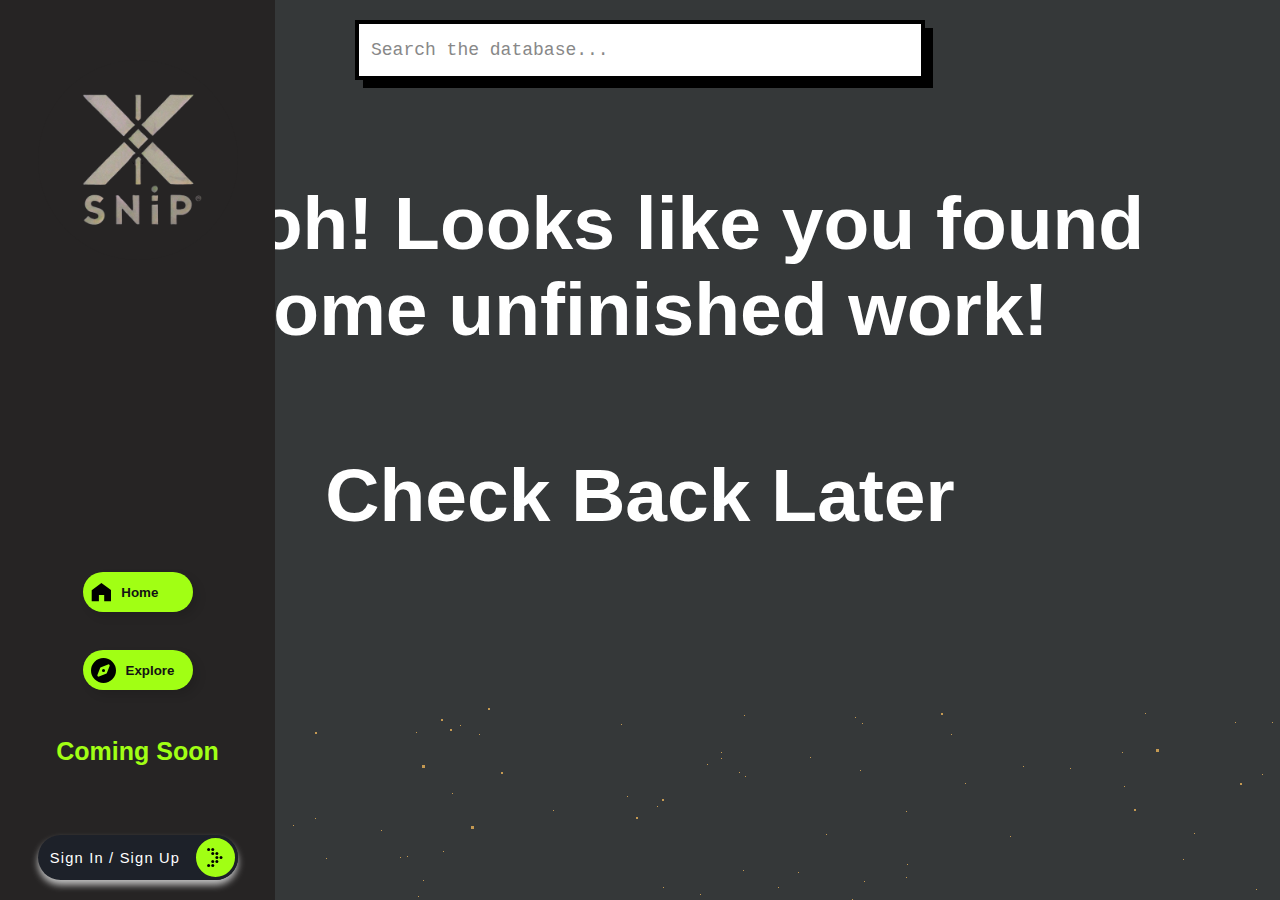
<file: src/html/explore.html>
<!DOCTYPE html>
    <html lang="en">
        <head>
            <meta charset="UTF-8">
            <meta name="viewport" content="width=device-width, initial-scale=1.0">
            <title> Explore </title>
            <link rel = "stylesheet" href = "../css/styles.css">
            <link rel="stylesheet" href="../css/explore.css">
        </head>
        <body>
            <nav class = "navbar">
                <img src="../images/logo.png" class = "logo"></img>
                <div class = "nav-no-hover">
                    <svg class = "svgIconHomeOG" viewBox = "0 0 104 100" xmlns = "http://www.w3.org/2000/svg"><path d="M100.5 40.75V96.5H66V68.5V65H62.5H43H39.5V68.5V96.5H3.5V40.75L52 4.375L100.5 40.75Z"> </path> </svg>
                    <svg class = "svgIconExploreOG" viewBox = "0 0 512 512" height = "1em" xmlns = "http://www.w3.org/2000/svg"><path d = "M256 512A256 256 0 1 0 256 0a256 256 0 1 0 0 512zm50.7-186.9L162.4 380.6c-19.4 7.5-38.5-11.6-31-31l55.5-144.3c3.3-8.5 9.9-15.1 18.4-18.4l144.3-55.5c19.4-7.5 38.5 11.6 31 31L325.1 306.7c-3.2 8.5-9.9 15.1-18.4 18.4zM288 256a32 32 0 1 0 -64 0 32 32 0 1 0 64 0z"></path></svg>
                    <svg class = "svgIconSignUpOG" width="16" height="19" viewBox="0 0 16 19" fill="nones" xmlns="http://www.w3.org/2000/svg" > <circle cx = "1.61321" cy = "1.61321" r = "1.5" fill = "black"></circle> <circle cx = "5.73583" cy = "1.61321" r = "1.5" fill = "black"></circle> <circle cx = "5.73583" cy = "5.5566" r = "1.5" fill = "black"></circle> <circle cx = "9.85851" cy = "5.5566" r = "1.5" fill = "black"></circle> <circle cx = "9.85851" cy = "9.5" r = "1.5" fill = "black"></circle> <circle cx = "13.9811" cy = "9.5" r = "1.5" fill = "black"></circle> <circle cx = "5.73583" cy = "13.4434" r = "1.5" fill = "black"></circle> <circle cx = "9.85851" cy = "13.4434" r = "1.5" fill = "black"></circle> <circle cx = "1.61321" cy = "17.3868" r = "1.5" fill = "black"></circle> <circle cx = "5.73583" cy = "17.3868" r = "1.5" fill = "black"></circle> </svg>
                </div>
                <div class = "nav-links">
                    <a href="index.html"> <button class = "button"> <svg class = "svgIconHome" viewBox = "0 0 104 100" height = "1em" xmlns = "http://www.w3.org/2000/svg"><path d="M100.5 40.75V96.5H66V68.5V65H62.5H43H39.5V68.5V96.5H3.5V40.75L52 4.375L100.5 40.75Z" stroke-width = "7"> </path> </svg> Home </button> </a>
                    <br>
                    <a href="explore.html"> <button class = "button"> <svg class = "svgIconExplore" viewBox = "0 0 512 512" height = "1em" xmlns = "http://www.w3.org/2000/svg"><path d = "M256 512A256 256 0 1 0 256 0a256 256 0 1 0 0 512zm50.7-186.9L162.4 380.6c-19.4 7.5-38.5-11.6-31-31l55.5-144.3c3.3-8.5 9.9-15.1 18.4-18.4l144.3-55.5c19.4-7.5 38.5 11.6 31 31L325.1 306.7c-3.2 8.5-9.9 15.1-18.4 18.4zM288 256a32 32 0 1 0 -64 0 32 32 0 1 0 64 0z"></path></svg> Explore </button> </a>
                    <br>
                    <br>
                    <div class="nav-list">
                        <li><a href = ""> Coming Soon </a></li>
                    </div>
                    <br><br><br>
                    <a href="#loginPopUp"><button class="Btn-Container"> <span class="text">Sign In / Sign Up</span> <span class="icon-Container"> <svg width="16" height="19" viewBox="0 0 16 19" fill="nones" xmlns="http://www.w3.org/2000/svg" > <circle cx = "1.61321" cy = "1.61321" r = "1.5" fill = "black"></circle> <circle cx = "5.73583" cy = "1.61321" r = "1.5" fill = "black"></circle> <circle cx = "5.73583" cy = "5.5566" r = "1.5" fill = "black"></circle> <circle cx = "9.85851" cy = "5.5566" r = "1.5" fill = "black"></circle> <circle cx = "9.85851" cy = "9.5" r = "1.5" fill = "black"></circle> <circle cx = "13.9811" cy = "9.5" r = "1.5" fill = "black"></circle> <circle cx = "5.73583" cy = "13.4434" r = "1.5" fill = "black"></circle> <circle cx = "9.85851" cy = "13.4434" r = "1.5" fill = "black"></circle> <circle cx = "1.61321" cy = "17.3868" r = "1.5" fill = "black"></circle> <circle cx = "5.73583" cy = "17.3868" r = "1.5" fill = "black"></circle> </svg> </span> </button> </a>
                </div>
            </nav>
            <div class="index-content"></div>
            <div class="bg-animation">
                <div id="stars"></div>
                <div id="stars2"></div>
                <div id="stars3"></div>
                <div id="stars4"></div>
            </div>
            <div class="input-container">
            <input
                class="input"
                name="text"
                type="text"
                placeholder="Search the database..."
            />
            </div>
            <p> Uh oh! Looks like you found some unfinished work! </p>
            <p> Check Back Later </p>
        </body>
    </html>
</file>
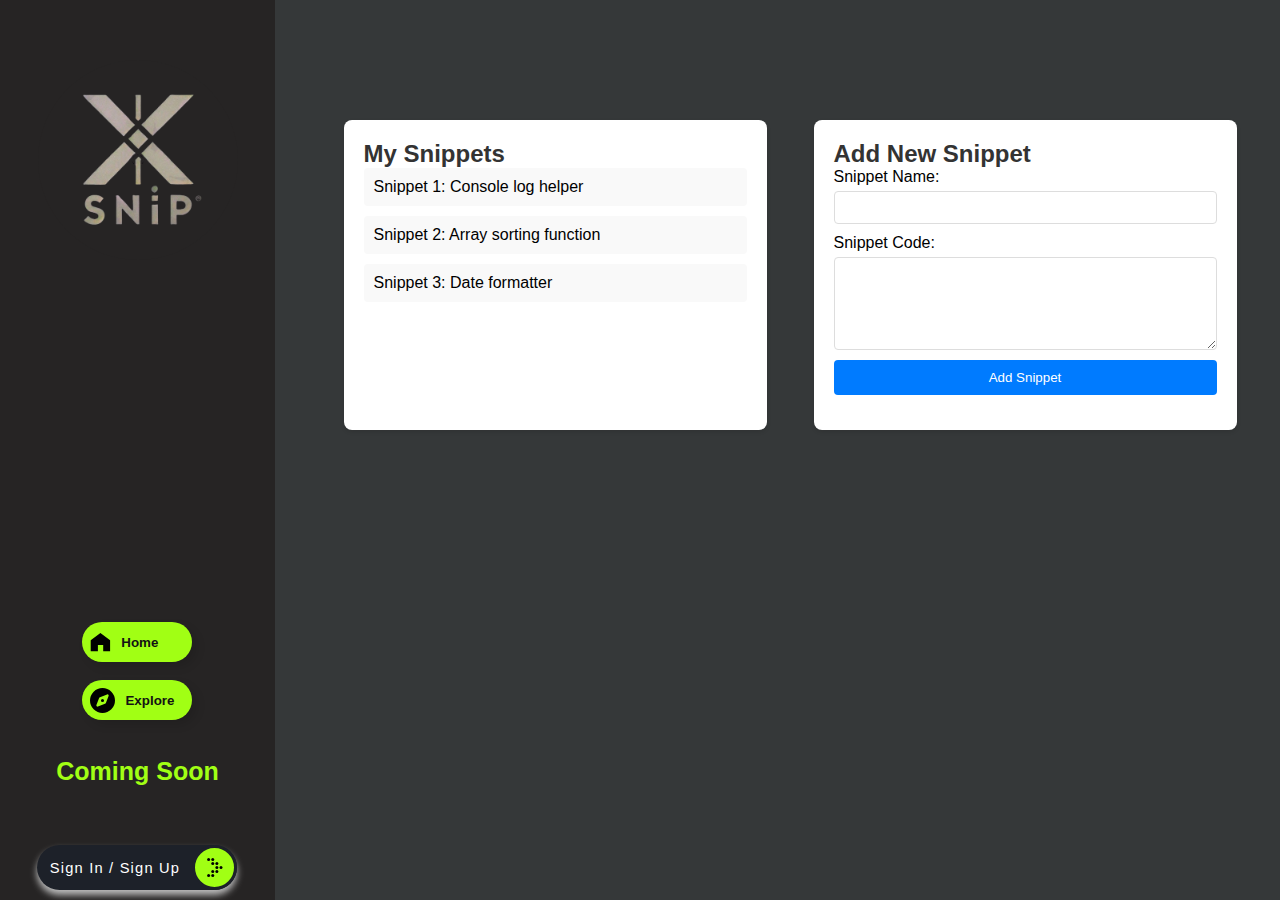
<file: src/html/my_snippets.html>
<!DOCTYPE html>
    <html lang="en">
        <head>
            <meta charset="UTF-8">
            <meta name="viewport" content="width=device-width, initial-scale=1.0">
            <title>SnipX - Code Snippet Manager</title>
            <link rel="stylesheet" href="../css/styles.css">
            <link rel="stylesheet" href="../css/snippet.css">
        </head>
        <body>
            <nav class = "navbar">
                <img src="../images/logo.png" class = "logo"></img>
                <div class = "nav-no-hover">
                    <svg class = "svgIconHomeOG" viewBox = "0 0 104 100" xmlns = "http://www.w3.org/2000/svg"><path d="M100.5 40.75V96.5H66V68.5V65H62.5H43H39.5V68.5V96.5H3.5V40.75L52 4.375L100.5 40.75Z"> </path> </svg>
                    <svg class = "svgIconExploreOG" viewBox = "0 0 512 512" height = "1em" xmlns = "http://www.w3.org/2000/svg"><path d = "M256 512A256 256 0 1 0 256 0a256 256 0 1 0 0 512zm50.7-186.9L162.4 380.6c-19.4 7.5-38.5-11.6-31-31l55.5-144.3c3.3-8.5 9.9-15.1 18.4-18.4l144.3-55.5c19.4-7.5 38.5 11.6 31 31L325.1 306.7c-3.2 8.5-9.9 15.1-18.4 18.4zM288 256a32 32 0 1 0 -64 0 32 32 0 1 0 64 0z"></path></svg>
                    <svg class = "svgIconSignUpOG" width="16" height="19" viewBox="0 0 16 19" fill="nones" xmlns="http://www.w3.org/2000/svg" > <circle cx = "1.61321" cy = "1.61321" r = "1.5" fill = "black"></circle> <circle cx = "5.73583" cy = "1.61321" r = "1.5" fill = "black"></circle> <circle cx = "5.73583" cy = "5.5566" r = "1.5" fill = "black"></circle> <circle cx = "9.85851" cy = "5.5566" r = "1.5" fill = "black"></circle> <circle cx = "9.85851" cy = "9.5" r = "1.5" fill = "black"></circle> <circle cx = "13.9811" cy = "9.5" r = "1.5" fill = "black"></circle> <circle cx = "5.73583" cy = "13.4434" r = "1.5" fill = "black"></circle> <circle cx = "9.85851" cy = "13.4434" r = "1.5" fill = "black"></circle> <circle cx = "1.61321" cy = "17.3868" r = "1.5" fill = "black"></circle> <circle cx = "5.73583" cy = "17.3868" r = "1.5" fill = "black"></circle> </svg>
                </div>
                <div class = "nav-links">
                    <button class = "button"> <svg class = "svgIconHome" viewBox = "0 0 104 100" height = "1em" xmlns = "http://www.w3.org/2000/svg"><path d="M100.5 40.75V96.5H66V68.5V65H62.5H43H39.5V68.5V96.5H3.5V40.75L52 4.375L100.5 40.75Z" stroke-width = "7"> </path> </svg> Home </button>
                    <br>
                    <button class = "button"> <svg class = "svgIconExplore" viewBox = "0 0 512 512" height = "1em" xmlns = "http://www.w3.org/2000/svg"><path d = "M256 512A256 256 0 1 0 256 0a256 256 0 1 0 0 512zm50.7-186.9L162.4 380.6c-19.4 7.5-38.5-11.6-31-31l55.5-144.3c3.3-8.5 9.9-15.1 18.4-18.4l144.3-55.5c19.4-7.5 38.5 11.6 31 31L325.1 306.7c-3.2 8.5-9.9 15.1-18.4 18.4zM288 256a32 32 0 1 0 -64 0 32 32 0 1 0 64 0z"></path></svg> Explore </button>
                    <br>
                    <br>
                    <div class="nav-list">
                        <li><a href = "#"> Coming Soon </a></li>
                    </div>
                    <br><br><br>
                    <button class="Btn-Container"> <span class="text">Sign In / Sign Up</span> <span class="icon-Container"> <svg width="16" height="19" viewBox="0 0 16 19" fill="nones" xmlns="http://www.w3.org/2000/svg" > <circle cx = "1.61321" cy = "1.61321" r = "1.5" fill = "black"></circle> <circle cx = "5.73583" cy = "1.61321" r = "1.5" fill = "black"></circle> <circle cx = "5.73583" cy = "5.5566" r = "1.5" fill = "black"></circle> <circle cx = "9.85851" cy = "5.5566" r = "1.5" fill = "black"></circle> <circle cx = "9.85851" cy = "9.5" r = "1.5" fill = "black"></circle> <circle cx = "13.9811" cy = "9.5" r = "1.5" fill = "black"></circle> <circle cx = "5.73583" cy = "13.4434" r = "1.5" fill = "black"></circle> <circle cx = "9.85851" cy = "13.4434" r = "1.5" fill = "black"></circle> <circle cx = "1.61321" cy = "17.3868" r = "1.5" fill = "black"></circle> <circle cx = "5.73583" cy = "17.3868" r = "1.5" fill = "black"></circle> </svg> </span> </button>
                </div>
            </nav>
            <div class="container">
            <div class="column">
                <h2>My Snippets</h2>
                <ul>
                    <li>Snippet 1: Console log helper</li>
                    <li>Snippet 2: Array sorting function</li>
                    <li>Snippet 3: Date formatter</li>
                </ul>
            </div>
            <div class="column">
                <h2>Add New Snippet</h2>
                <form>
                    <label for="snippet-name">Snippet Name:</label>
                    <input type="text" id="snippet-name" name="snippet-name" required>
                    
                    <label for="snippet-code">Snippet Code:</label>
                    <textarea id="snippet-code" name="snippet-code" rows="5" required></textarea>
                    
                    <button type="submit">Add Snippet</button>
                </form>
            </div>
            </div>
            <script src="../js/scripts.js"></script>
            <script src="../js/snippet.js"></script>
        </body>
    </html>
</file>
<file: src/css/styles.css>
*{
	margin: 0;
	padding: 0;
	box-sizing: border-box;
}

html, body {
    overflow-y: auto;
	overflow-x: hidden;
    height: 100%;
    font-family: Arial, sans-serif;
	background: #353839;
}

::selection{
	background: #6D5D6E;
}

.navbar {
	background-color: #262424;
	color: #a1ff14;
	padding: 10px;
	display: flex;
	flex-direction: column;
	justify-content: space-between;
	width: 100px;
	height: 100vh;
	transition: width 1s ease;
	overflow: hidden;
	position: fixed;
}

.navbar:hover{
	width: 275px;
}

.nav-no-hover{
	display: flex;
	flex-direction: column;
	margin-bottom: 200px;
	gap: 40px;
}

.navbar:hover .logo {
    width: 200px;
    height: 200px;
    margin: 50px auto;
    cursor: pointer;
	border-radius: 50%;
	background: #262424;
	position: relative;
	z-index: 1000;
}

.navbar .nav-links {
    list-style: none;
    display: none;
	margin: 0 auto;
}

.navbar .nav-links li {
    margin: 1px 15px 5px 15px;
}

.navbar .nav-links button {
    margin: 0 auto;
}

.navbar .nav-links a {
    color: #a1ff14;
    text-decoration: none;
	font-size: 25px;
}

.navbar .nav-links a{
	padding: 10px;
}

.nav-list{
	text-align: center;
}

.navbar:hover .nav-no-hover{
	display: none;
}

.navbar:hover .nav-links{
	display: flex;
	flex-direction: column;
}

a{
	font-weight: bold;
}

.navbar .nav-links #login{
	border: 1px solid #a1ff14;
	border-radius: 20px;
}

.navbar .nav-links a:hover{
	color: #c0ff14;
}

.button {
	width: 110px;
	height: 40px;
	display: flex;
	align-items: center;
	justify-content: flex-start;
	gap: 10px;
	background-color: #a1ff14;
	border-radius: 30px;
	color: rgb(19, 19, 19);
	font-weight: 600;
	border: none;
	position: relative;
	cursor: pointer;
	transition-duration: .2s;
	box-shadow: 5px 5px 10px rgba(0, 0, 0, 0.116);
	padding-left: 8px;
	transition-duration: .5s;
}

.svgIconHome {
	height: 20px;
	transition-duration: 1.5s;
	background-color: #a1ff14;
}

.svgIconExplore {
	height: 25px;
	transition-duration: 1.5s;
	background-color: #a1ff14;
}

.svgIconHomeOG {
	width: 50px;
	height: 50px;
	background-color: #a1ff14;
	border-radius: 45%;
	margin: 10px auto;
	padding: 10px;
}

.svgIconExploreOG {
	width: 50px;
	height: 50px;
	background-color: #a1ff14;
	border-radius: 45%;
	margin: 10px auto;
	padding: 10px;
}

.svgIconSignUpOG {
	width: 50px;
	height: 50px;
	background-color: #a1ff14;
	border-radius: 45%;
	margin: 10px auto;
	padding: 10px;
}

.bell path {
	fill: rgb(19, 19, 19);
}

.button:hover {
	background-color: #c0ff14;
	transition-duration: .5s;
}

.button:active {
	transform: scale(0.97);
	transition-duration: .2s;
}

.button:hover .svgIconExplore {
	transform: rotate(250deg);
	transition-duration: 1.5s;
}

.button:hover .svgIconHome {
	transform: scale(1.2);
	transition-duration: 1.5s;
	visibility: visible;
}

.Btn-Container {
	display: flex;
	width: 200px;
	height: fit-content;
	background-color: #1d2129;
	border-radius: 40px;
	box-shadow: 0px 5px 7px #bebebe;
	justify-content: space-between;
	align-items: center;
	border: none;
	cursor: pointer;
}

.icon-Container {
	width: 45px;
	height: 45px;
	background-color: #a1ff14;
	display: flex;
	align-items: center;
	justify-content: center;
	border-radius: 50%;
	border: 3px solid #1d2129;
}

.text {
	width: calc(190px - 35px);
	height: 100%;
	display: flex;
	align-items: center;
	justify-content: center;
	color: white;
	font-size: 1.1em;
	letter-spacing: 1.2px;
}

.icon-Container svg {
	transition-duration: 1.5s;
}

.Btn-Container:hover .icon-Container svg {
	transition-duration: 1.5s;
	animation: arrow 1s linear infinite;
}

@keyframes arrow {
	0% {
	  opacity: 0;
	  margin-left: 0px;
	}
	100% {
	  opacity: 1;
	  margin-left: 10px;
	}
}
  
.index-para{
	text-align: left;
	color: #d3c8c2;
	font-weight: 800;
	font-size: 50px;
	margin: 20px 120px 0 120px;
	position: fixed;
	z-index: 300;
	top: 1%;
}
.index-para1{
	text-align: left;
	color: #d3c8c2;
	font-weight: 800;
	font-size: 50px;
	margin: 20px 120px 0 120px;
	position: fixed;
	z-index: 300;
	top: 20%;
}
.cssbuttons-io-button {
	background: #262424;
	color: white;
	font-family: inherit;
	padding-left: 1.2em;
	font-size: 17px;
	font-weight: 500;
	border-radius: 0.9em;
	border: none;
	display: flex;
	align-items: center;
	box-shadow: inset 0 0 1.6em -0.6em #a1ff14;
	overflow: hidden;
	position: relative;
	height: 2.8em;
	top: 20px;
	left: 500px;
	padding-right: 3.3em;
	cursor: pointer;
  }
  
  .cssbuttons-io-button .css-icon {
	background: white;
	position: absolute;
	display: flex;
	align-items: center;
	justify-content: center;
	height: 2.2em;
	width: 2.2em;
	border-radius: 0.7em;
	box-shadow: 0.1em 0.1em 0.6em 0.2em #a1ff14;
	right: 0.3em;
	transition: all 0.3s;
  }
  
  .cssbuttons-io-button:hover .css-icon {
	width: calc(100% - 0.6em);
  }
  
  .cssbuttons-io-button .css-icon svg {
	width: 1.1em;
	transition: transform 0.3s;
	color: black;
  }
  
  .cssbuttons-io-button:hover .css-icon svg {
	transform: translateX(0.1em);
  }
  
  .cssbuttons-io-button:active .css-icon {
	transform: scale(0.95);
  }
  .horizontal-rule{
	height: 10px;
	background: #d3c8c2;
  }
  .navbar:hover + .index-content{
	margin-left: 200px;
	transition: 1s ease;
  }
  .background-iframe {
    position: fixed;
    top: 0;
    left: 0;
    width: 100%;
    height: 100%;
    z-index: -1;
    overflow: hidden;
}
.index-content{ 
	background: transparent; 
}
.index-para{
	font-family: 'Neue Montreal';
	font-size: 4vw;
	font-weight:500;
	color: wheat;
}
.index-para1{
	font-family: 'Neue Montreal';
	font-size: 50px;
	font-weight: 300;
	color: wheat;
}
#preloader{
	background: #000 url(images/loading-azurlane.gif) no-repeat;
	height: 100vh;
	width: 100%;
	position: fixed;
	z-index: 100;
}
</file>
<file: src/css/explore.css>
@keyframes typing {
    from {
      width: 0;
    }
    to {
      width: 100%;
    }
  }
  
  @keyframes blink {
    50% {
      border-color: transparent;
    }
  }
  
  .input:valid {
    animation: typing 2s steps(30, end);
  }
  .input-container {
    position: relative;
    width: 100%;
    max-width: 570px;
    margin: 20px auto;
  }
  
  .input {
    width: 100%;
    height: 60px;
    padding: 12px;
    font-size: 18px;
    font-family: "Courier New", monospace;
    color: #000;
    background-color: #fff;
    border: 4px solid #000;
    border-radius: 0;
    outline: none;
    transition: all 0.3s ease;
    box-shadow: 8px 8px 0 #000;
  }
  
  .input::placeholder {
    color: #888;
  }
  
  .input:hover {
    transform: translate(-4px, -4px);
    box-shadow: 12px 12px 0 #000;
  }
  
  .input:focus {
    background-color: #010101;
    color: #fff;
    border-color: #d6d9dd;
  }
  
  .input:focus::placeholder {
    color: #fff;
  }
  
  @keyframes shake {
    0% {
      transform: translateX(0);
    }
    25% {
      transform: translateX(-5px) rotate(-5deg);
    }
    50% {
      transform: translateX(5px) rotate(5deg);
    }
    75% {
      transform: translateX(-5px) rotate(-5deg);
    }
    100% {
      transform: translateX(0);
    }
  }
  
  .input:focus {
    animation: shake 0.5s ease-in-out;
  }
  
  @keyframes glitch {
    0% {
      transform: none;
      opacity: 1;
    }
    7% {
      transform: skew(-0.5deg, -0.9deg);
      opacity: 0.75;
    }
    10% {
      transform: none;
      opacity: 1;
    }
    27% {
      transform: none;
      opacity: 1;
    }
    30% {
      transform: skew(0.8deg, -0.1deg);
      opacity: 0.75;
    }
    35% {
      transform: none;
      opacity: 1;
    }
    52% {
      transform: none;
      opacity: 1;
    }
    55% {
      transform: skew(-1deg, 0.2deg);
      opacity: 0.75;
    }
    50% {
      transform: none;
      opacity: 1;
    }
    72% {
      transform: none;
      opacity: 1;
    }
    75% {
      transform: skew(0.4deg, 1deg);
      opacity: 0.75;
    }
    80% {
      transform: none;
      opacity: 1;
    }
    100% {
      transform: none;
      opacity: 1;
    }
  }
  
  .input:not(:placeholder-shown) {
    animation: glitch 1s linear infinite;
  }
  
  .input-container::after {
    position: absolute;
    right: 10px;
    top: 50%;
    transform: translateY(-50%);
    color: #000;
    animation: blink 0.7s step-end infinite;
  }
  
  @keyframes blink {
    50% {
      opacity: 0;
    }
  }
  
  .input:focus + .input-container::after {
    color: #fff;
  }
  
  .input:not(:placeholder-shown) {
    font-weight: bold;
    letter-spacing: 1px;
    text-shadow: 0px 0px 0 #000;
  }
  
  p{
    text-align: center;
    color: white;
    font-weight: 800;
    font-size: 75px;
    margin: 100px;
  }

.bg-animation {
    position: fixed;
    z-index: 1;
    width: 100%;
    height: 100%;
    margin: 700px 0 0 275px;
}

#stars {
    width: 1px;
    height: 1px;
    background: transparent;
    box-shadow: 117px 1613px #c49952, 1488px 635px #c49952, 944px 914px #c49952, 647px 277px #c49952, 1792px 1205px #c49952, 656px 1517px #c49952, 820px 1839px #c49952, 1153px 1400px #c49952, 870px 13px #c49952, 550px 702px #c49952, 1155px 1056px #c49952, 88px 1709px #c49952, 1450px 1090px #c49952, 1929px 457px #c49952, 1390px 905px #c49952, 1771px 269px #c49952, 1741px 669px #c49952, 432px 64px #c49952, 563px 996px #c49952, 1918px 1873px #c49952, 1845px 1211px #c49952, 231px 1503px #c49952, 37px 220px #c49952, 1970px 495px #c49952, 1812px 925px #c49952, 67px 1398px #c49952, 535px 279px #c49952, 1837px 829px #c49952, 1945px 685px #c49952, 1677px 1817px #c49952, 1317px 1415px #c49952, 1785px 905px #c49952, 1787px 1554px #c49952, 802px 1296px #c49952, 512px 1101px #c49952, 583px 1364px #c49952, 336px 558px #c49952, 979px 334px #c49952, 106px 792px #c49952, 204px 34px #c49952, 1845px 1763px #c49952, 445px 1599px #c49952, 386px 453px #c49952, 471px 952px #c49952, 1466px 1676px #c49952, 1885px 303px #c49952, 51px 1717px #c49952, 1211px 299px #c49952, 1546px 1887px #c49952, 1067px 33px #c49952, 1088px 1326px #c49952, 1938px 760px #c49952, 470px 648px #c49952, 1213px 269px #c49952, 1767px 78px #c49952, 977px 976px #c49952, 1926px 175px #c49952, 722px 1512px #c49952, 945px 227px #c49952, 1811px 99px #c49952, 1912px 1406px #c49952, 1602px 1243px #c49952, 610px 449px #c49952, 654px 1393px #c49952, 1930px 1193px #c49952, 258px 1184px #c49952, 89px 265px #c49952, 824px 1494px #c49952, 1506px 1435px #c49952, 1027px 753px #c49952, 1px 1197px #c49952, 530px 1161px #c49952, 864px 1555px #c49952, 1610px 1604px #c49952, 1035px 1114px #c49952, 1456px 133px #c49952, 1196px 1253px #c49952, 361px 1037px #c49952, 834px 351px #c49952, 436px 1676px #c49952, 1194px 1007px #c49952, 1141px 647px #c49952, 319px 454px #c49952, 937px 1769px #c49952, 1872px 1013px #c49952, 733px 643px #c49952, 1250px 511px #c49952, 189px 296px #c49952, 1639px 163px #c49952, 1584px 336px #c49952, 1912px 1343px #c49952, 1298px 1307px #c49952, 1750px 902px #c49952, 1129px 845px #c49952, 1899px 1470px #c49952, 1427px 232px #c49952, 1391px 838px #c49952, 1225px 1819px #c49952, 190px 1366px #c49952, 1865px 518px #c49952, 203px 1383px #c49952, 1455px 614px #c49952, 423px 354px #c49952, 1678px 1790px #c49952, 241px 608px #c49952, 1089px 730px #c49952, 1342px 38px #c49952, 1848px 249px #c49952, 1874px 1785px #c49952, 1040px 1837px #c49952, 751px 261px #c49952, 510px 1975px #c49952, 52px 795px #c49952, 1786px 1310px #c49952, 498px 712px #c49952, 190px 375px #c49952, 1341px 722px #c49952, 43px 1394px #c49952, 1821px 1687px #c49952, 106px 130px #c49952, 1717px 1978px #c49952, 168px 151px #c49952, 183px 740px #c49952, 945px 1381px #c49952, 669px 1170px #c49952, 1285px 1816px #c49952, 110px 1217px #c49952, 1623px 813px #c49952, 869px 647px #c49952, 867px 582px #c49952, 735px 1240px #c49952, 519px 1896px #c49952, 132px 156px #c49952, 1649px 193px #c49952, 241px 1109px #c49952, 643px 484px #c49952, 574px 1282px #c49952, 1952px 564px #c49952, 1978px 145px #c49952, 329px 903px #c49952, 1674px 617px #c49952, 1978px 558px #c49952, 1808px 1715px #c49952, 1526px 1238px #c49952, 475px 1330px #c49952, 810px 425px #c49952, 1709px 634px #c49952, 1658px 336px #c49952, 425px 194px #c49952, 352px 96px #c49952, 148px 180px #c49952, 1139px 1046px #c49952, 1809px 1233px #c49952, 1669px 171px #c49952, 263px 1394px #c49952, 534px 715px #c49952, 396px 1008px #c49952, 589px 1445px #c49952, 1190px 381px #c49952, 1709px 279px #c49952, 520px 891px #c49952, 1136px 1867px #c49952, 1280px 1233px #c49952, 836px 296px #c49952, 1348px 646px #c49952, 1539px 913px #c49952, 423px 781px #c49952, 1271px 1805px #c49952, 696px 564px #c49952, 1549px 804px #c49952, 303px 1555px #c49952, 1449px 1903px #c49952, 66px 687px #c49952, 1164px 856px #c49952, 1958px 1326px #c49952, 125px 157px #c49952, 508px 1669px #c49952, 465px 725px #c49952, 1925px 1440px #c49952, 405px 793px #c49952, 278px 110px #c49952, 1084px 1065px #c49952, 1077px 705px #c49952, 663px 1844px #c49952, 734px 263px #c49952, 870px 1761px #c49952, 103px 1169px #c49952, 1506px 1295px #c49952, 1883px 926px #c49952, 335px 1361px #c49952, 1126px 1284px #c49952, 257px 1165px #c49952, 837px 580px #c49952, 1211px 1362px #c49952, 1137px 1380px #c49952, 135px 632px #c49952, 1491px 1965px #c49952, 1098px 195px #c49952, 506px 417px #c49952, 693px 1243px #c49952, 622px 1862px #c49952, 1412px 1343px #c49952, 948px 1894px #c49952, 1315px 1363px #c49952, 754px 1098px #c49952, 1931px 930px #c49952, 1831px 342px #c49952, 1751px 1839px #c49952, 84px 775px #c49952, 1662px 1488px #c49952, 617px 1769px #c49952, 1869px 1292px #c49952, 963px 432px #c49952, 371px 1114px #c49952, 37px 642px #c49952, 21px 1184px #c49952, 602px 366px #c49952, 414px 524px #c49952, 282px 244px #c49952, 1689px 868px #c49952, 943px 681px #c49952, 898px 679px #c49952, 449px 1774px #c49952, 1678px 1313px #c49952, 475px 1811px #c49952, 1146px 1509px #c49952, 1151px 1863px #c49952, 1617px 846px #c49952, 82px 1077px #c49952, 324px 1317px #c49952, 1516px 885px #c49952, 1706px 1526px #c49952, 1925px 1180px #c49952, 553px 967px #c49952, 1072px 536px #c49952, 1715px 1816px #c49952, 185px 286px #c49952, 1362px 1600px #c49952, 628px 1938px #c49952, 1187px 412px #c49952, 569px 211px #c49952, 1959px 1356px #c49952, 1571px 105px #c49952, 319px 1111px #c49952, 36px 1364px #c49952, 502px 1788px #c49952, 1051px 1993px #c49952, 1617px 773px #c49952, 424px 1507px #c49952, 1623px 1955px #c49952, 307px 662px #c49952, 183px 1048px #c49952, 1919px 1453px #c49952, 1006px 1817px #c49952, 468px 673px #c49952, 1142px 1375px #c49952, 1228px 443px #c49952, 1734px 552px #c49952, 20px 1041px #c49952, 1783px 334px #c49952, 98px 1237px #c49952, 1356px 1940px #c49952, 853px 1779px #c49952, 1910px 560px #c49952, 1174px 1656px #c49952, 110px 1724px #c49952, 542px 1771px #c49952, 1758px 1931px #c49952, 1463px 1401px #c49952, 1155px 84px #c49952, 1504px 835px #c49952, 750px 322px #c49952, 407px 1900px #c49952, 1600px 1141px #c49952, 657px 886px #c49952, 526px 714px #c49952, 18px 836px #c49952, 1546px 1548px #c49952, 22px 469px #c49952, 594px 1466px #c49952, 1160px 1078px #c49952, 627px 1055px #c49952, 195px 699px #c49952, 1099px 684px #c49952, 530px 551px #c49952, 1160px 1325px #c49952, 894px 727px #c49952, 1157px 98px #c49952, 136px 1483px #c49952, 1875px 1975px #c49952, 1803px 566px #c49952, 318px 1073px #c49952, 1866px 1656px #c49952, 543px 414px #c49952, 719px 474px #c49952, 1115px 738px #c49952, 353px 875px #c49952, 184px 1938px #c49952, 1854px 1534px #c49952, 420px 1698px #c49952, 1480px 1550px #c49952, 522px 203px #c49952, 1897px 1904px #c49952, 975px 1708px #c49952, 1774px 602px #c49952, 1908px 274px #c49952, 61px 715px #c49952, 983px 1156px #c49952, 326px 1013px #c49952, 641px 290px #c49952, 1522px 120px #c49952, 405px 1637px #c49952, 1021px 1099px #c49952, 631px 1145px #c49952, 982px 1967px #c49952, 200px 651px #c49952, 795px 351px #c49952, 790px 1082px #c49952, 144px 1572px #c49952, 1542px 901px #c49952, 158px 1524px #c49952, 849px 1843px #c49952, 1807px 203px #c49952, 1747px 45px #c49952, 1603px 1738px #c49952, 617px 1966px #c49952, 342px 748px #c49952, 1779px 1173px #c49952, 1428px 152px #c49952, 589px 1998px #c49952, 1940px 1838px #c49952, 115px 272px #c49952, 1217px 1395px #c49952, 1402px 1491px #c49952, 1833px 1814px #c49952, 243px 966px #c49952, 319px 578px #c49952, 813px 364px #c49952, 669px 882px #c49952, 551px 134px #c49952, 1819px 920px #c49952, 740px 1826px #c49952, 1021px 952px #c49952, 1575px 453px #c49952, 324px 419px #c49952, 929px 417px #c49952, 885px 1112px #c49952, 503px 187px #c49952, 1908px 362px #c49952, 1063px 1601px #c49952, 169px 1792px #c49952, 789px 963px #c49952, 1697px 948px #c49952, 1761px 1810px #c49952, 1844px 1591px #c49952, 1709px 949px #c49952, 1402px 1396px #c49952, 1037px 225px #c49952, 1832px 518px #c49952, 1728px 1782px #c49952, 194px 1421px #c49952, 1395px 742px #c49952, 1478px 1325px #c49952, 40px 593px #c49952, 1732px 117px #c49952, 51px 158px #c49952, 1598px 1672px #c49952, 701px 849px #c49952, 1403px 1979px #c49952, 145px 1414px #c49952, 550px 906px #c49952, 1366px 460px #c49952, 142px 1379px #c49952, 34px 1864px #c49952, 1346px 308px #c49952, 293px 998px #c49952, 21px 1868px #c49952, 540px 1033px #c49952, 60px 746px #c49952, 1602px 1476px #c49952, 180px 804px #c49952, 345px 1982px #c49952, 1439px 640px #c49952, 939px 1834px #c49952, 20px 432px #c49952, 492px 1549px #c49952, 109px 1579px #c49952, 1796px 1403px #c49952, 1079px 519px #c49952, 1664px 389px #c49952, 1627px 1061px #c49952, 823px 419px #c49952, 1399px 1882px #c49952, 1906px 344px #c49952, 1189px 848px #c49952, 117px 882px #c49952, 1262px 33px #c49952, 1048px 434px #c49952, 1208px 1309px #c49952, 1616px 408px #c49952, 1833px 853px #c49952, 1433px 1656px #c49952, 811px 1861px #c49952, 439px 1672px #c49952, 1105px 248px #c49952, 328px 1652px #c49952, 13px 1658px #c49952, 685px 987px #c49952, 985px 403px #c49952, 1664px 1206px #c49952, 1993px 1925px #c49952, 440px 917px #c49952, 1835px 319px #c49952, 1404px 1907px #c49952, 624px 1443px #c49952, 843px 954px #c49952, 478px 1567px #c49952, 895px 1602px #c49952, 1231px 871px #c49952, 1267px 1646px #c49952, 475px 334px #c49952, 784px 796px #c49952, 1294px 199px #c49952, 109px 702px #c49952, 1978px 362px #c49952, 291px 940px #c49952, 971px 1343px #c49952, 74px 719px #c49952, 36px 715px #c49952, 1007px 1423px #c49952, 860px 314px #c49952, 631px 177px #c49952, 1900px 1590px #c49952, 1239px 1348px #c49952, 1346px 1270px #c49952, 1934px 1475px #c49952, 1553px 559px #c49952, 588px 1969px #c49952, 670px 1269px #c49952, 1484px 376px #c49952, 20px 1424px #c49952, 1396px 8px #c49952, 969px 244px #c49952, 1807px 538px #c49952, 1873px 891px #c49952, 636px 1142px #c49952, 1474px 1562px #c49952, 763px 350px #c49952, 663px 700px #c49952, 500px 1469px #c49952, 1302px 722px #c49952, 181px 291px #c49952, 266px 893px #c49952, 1403px 654px #c49952, 492px 460px #c49952, 1503px 1369px #c49952, 23px 1662px #c49952, 349px 333px #c49952, 1435px 1017px #c49952, 1441px 705px #c49952, 1708px 1446px #c49952, 1041px 911px #c49952, 1063px 780px #c49952, 1158px 1356px #c49952, 767px 1454px #c49952, 1912px 797px #c49952, 1731px 1759px #c49952, 1378px 1390px #c49952, 1815px 1364px #c49952, 960px 270px #c49952, 1343px 427px #c49952, 275px 203px #c49952, 1319px 1092px #c49952, 1455px 770px #c49952, 283px 1503px #c49952, 1505px 901px #c49952, 1738px 1561px #c49952, 1526px 1935px #c49952, 1757px 669px #c49952, 1640px 620px #c49952, 1750px 722px #c49952, 748px 66px #c49952, 1149px 540px #c49952, 159px 953px #c49952, 200px 1426px #c49952, 515px 1110px #c49952, 1552px 737px #c49952, 1094px 1459px #c49952, 778px 799px #c49952, 1031px 523px #c49952, 743px 1825px #c49952, 1100px 882px #c49952, 1088px 1836px #c49952, 255px 599px #c49952, 67px 1361px #c49952, 247px 1721px #c49952, 1722px 346px #c49952, 1822px 155px #c49952, 452px 1973px #c49952, 415px 1960px #c49952, 1109px 57px #c49952, 273px 1392px #c49952, 404px 1071px #c49952, 1212px 353px #c49952, 370px 460px #c49952, 795px 1523px #c49952, 1932px 340px #c49952, 51px 1473px #c49952, 1268px 364px #c49952, 1512px 1862px #c49952, 1678px 1801px #c49952, 1796px 579px #c49952, 254px 251px #c49952, 1466px 1717px #c49952, 893px 379px #c49952, 1153px 923px #c49952, 913px 1808px #c49952, 791px 789px #c49952, 417px 1924px #c49952, 1336px 1599px #c49952, 1695px 908px #c49952, 1120px 114px #c49952, 493px 1949px #c49952, 68px 1905px #c49952, 969px 481px #c49952, 1420px 1095px #c49952, 800px 1117px #c49952, 390px 234px #c49952, 356px 1644px #c49952, 1098px 1486px #c49952, 1360px 521px #c49952, 149px 1198px #c49952, 354px 747px #c49952, 1749px 487px #c49952, 470px 76px #c49952, 1672px 289px #c49952, 1731px 545px #c49952, 1547px 1590px #c49952, 498px 692px #c49952, 398px 1592px #c49952, 1846px 1237px #c49952, 1537px 1474px #c49952, 1726px 1374px #c49952, 1922px 858px #c49952, 376px 321px #c49952, 985px 227px #c49952, 234px 1421px #c49952, 760px 745px #c49952, 1990px 1132px #c49952, 1560px 1597px #c49952, 338px 1310px #c49952, 1924px 1664px #c49952, 547px 1747px #c49952, 1639px 1282px #c49952, 1202px 337px #c49952, 1985px 779px #c49952, 737px 456px #c49952, 89px 501px #c49952, 963px 792px #c49952, 655px 1447px #c49952, 1492px 1994px #c49952, 1171px 254px #c49952, 892px 827px #c49952, 1735px 442px #c49952, 1474px 1187px #c49952, 846px 1518px #c49952, 557px 1805px #c49952, 738px 945px #c49952, 795px 68px #c49952, 663px 1956px #c49952, 1607px 290px #c49952, 1524px 15px #c49952, 1097px 1911px #c49952, 157px 1939px #c49952, 935px 1065px #c49952, 1809px 1708px #c49952, 164px 1157px #c49952, 83px 855px #c49952, 625px 501px #c49952, 814px 398px #c49952, 552px 695px #c49952, 597px 1546px #c49952, 1237px 1417px #c49952, 628px 284px #c49952, 866px 767px #c49952, 1403px 1394px #c49952, 765px 1563px #c49952, 1648px 109px #c49952, 1205px 1659px #c49952, 921px 1313px #c49952, 1319px 243px #c49952, 18px 125px #c49952, 7px 777px #c49952, 181px 418px #c49952, 1062px 1892px #c49952, 382px 106px #c49952, 994px 751px #c49952, 964px 234px #c49952, 40px 118px #c49952, 278px 706px #c49952, 1540px 1978px #c49952, 425px 1661px #c49952, 1050px 321px #c49952, 735px 1729px #c49952, 1438px 260px #c49952, 1229px 1109px #c49952, 186px 1041px #c49952, 244px 1184px #c49952, 392px 1472px #c49952, 670px 1249px #c49952, 1260px 1443px #c49952, 1977px 1511px #c49952, 1240px 773px #c49952, 303px 513px #c49952, 63px 1530px #c49952, 610px 792px #c49952, 1987px 1647px #c49952, 676px 1597px #c49952, 1740px 1244px #c49952, 816px 1661px #c49952, 351px 802px #c49952, 252px 1082px #c49952, 31px 365px #c49952, 1453px 984px #c49952, 667px 1233px #c49952, 1247px 1800px #c49952, 839px 270px #c49952, 775px 913px #c49952, 1966px 1398px #c49952, 499px 813px #c49952, 922px 1982px #c49952, 1409px 1902px #c49952, 1499px 1766px #c49952, 721px 899px #c49952, 788px 807px #c49952, 989px 1355px #c49952, 1248px 1274px #c49952, 849px 1091px #c49952, 1799px 1036px #c49952, 1486px 700px #c49952, 170px 1989px #c49952, 1275px 799px #c49952, 772px 2000px #c49952, 1642px 362px #c49952, 216px 940px #c49952, 1893px 281px #c49952, 1944px 1298px #c49952, 1294px 400px #c49952, 1523px 441px #c49952, 1829px 340px #c49952, 468px 170px #c49952, 1099px 967px #c49952, 1331px 665px #c49952, 1174px 1553px #c49952, 1567px 325px #c49952, 1028px 1399px #c49952, 781px 1451px #c49952, 1912px 1954px #c49952, 874px 873px #c49952, 1298px 1722px #c49952, 1879px 706px #c49952, 57px 1221px #c49952, 1116px 1432px #c49952, 48px 811px #c49952, 101px 916px #c49952, 677px 304px #c49952, 1203px 639px #c49952, 1391px 199px #c49952, 1895px 1988px #c49952, 1462px 1023px #c49952, 1216px 1751px #c49952, 1261px 663px #c49952, 1290px 1119px #c49952, 137px 1793px #c49952, 1052px 1470px #c49952, 1561px 226px #c49952, 1156px 402px #c49952, 709px 693px #c49952, 1040px 1911px #c49952, 1624px 1115px #c49952, 551px 475px #c49952, 416px 1090px #c49952, 1183px 451px #c49952, 58px 765px #c49952, 743px 1016px #c49952, 198px 369px #c49952, 1645px 1503px #c49952, 997px 22px #c49952, 1447px 1323px #c49952, 379px 883px #c49952, 1171px 1195px #c49952, 919px 133px #c49952, 1400px 517px #c49952, 725px 804px #c49952, 1600px 699px #c49952, 357px 581px #c49952, 266px 1713px #c49952, 848px 1749px #c49952, 1963px 1045px #c49952, 119px 1136px #c49952;
    -webkit-animation: animStar 50s linear infinite;
    -moz-animation: animStar 50s linear infinite;
    -ms-animation: animStar 50s linear infinite;
    animation: animStar 50s linear infinite;
}

#stars:after {
    content: " ";
    position: absolute;
    top: 2000px;
    width: 1px;
    height: 1px;
    background: transparent;
    box-shadow: 117px 1613px #c49952, 1488px 635px #c49952, 944px 914px #c49952, 647px 277px #c49952, 1792px 1205px #c49952, 656px 1517px #c49952, 820px 1839px #c49952, 1153px 1400px #c49952, 870px 13px #c49952, 550px 702px #c49952, 1155px 1056px #c49952, 88px 1709px #c49952, 1450px 1090px #c49952, 1929px 457px #c49952, 1390px 905px #c49952, 1771px 269px #c49952, 1741px 669px #c49952, 432px 64px #c49952, 563px 996px #c49952, 1918px 1873px #c49952, 1845px 1211px #c49952, 231px 1503px #c49952, 37px 220px #c49952, 1970px 495px #c49952, 1812px 925px #c49952, 67px 1398px #c49952, 535px 279px #c49952, 1837px 829px #c49952, 1945px 685px #c49952, 1677px 1817px #c49952, 1317px 1415px #c49952, 1785px 905px #c49952, 1787px 1554px #c49952, 802px 1296px #c49952, 512px 1101px #c49952, 583px 1364px #c49952, 336px 558px #c49952, 979px 334px #c49952, 106px 792px #c49952, 204px 34px #c49952, 1845px 1763px #c49952, 445px 1599px #c49952, 386px 453px #c49952, 471px 952px #c49952, 1466px 1676px #c49952, 1885px 303px #c49952, 51px 1717px #c49952, 1211px 299px #c49952, 1546px 1887px #c49952, 1067px 33px #c49952, 1088px 1326px #c49952, 1938px 760px #c49952, 470px 648px #c49952, 1213px 269px #c49952, 1767px 78px #c49952, 977px 976px #c49952, 1926px 175px #c49952, 722px 1512px #c49952, 945px 227px #c49952, 1811px 99px #c49952, 1912px 1406px #c49952, 1602px 1243px #c49952, 610px 449px #c49952, 654px 1393px #c49952, 1930px 1193px #c49952, 258px 1184px #c49952, 89px 265px #c49952, 824px 1494px #c49952, 1506px 1435px #c49952, 1027px 753px #c49952, 1px 1197px #c49952, 530px 1161px #c49952, 864px 1555px #c49952, 1610px 1604px #c49952, 1035px 1114px #c49952, 1456px 133px #c49952, 1196px 1253px #c49952, 361px 1037px #c49952, 834px 351px #c49952, 436px 1676px #c49952, 1194px 1007px #c49952, 1141px 647px #c49952, 319px 454px #c49952, 937px 1769px #c49952, 1872px 1013px #c49952, 733px 643px #c49952, 1250px 511px #c49952, 189px 296px #c49952, 1639px 163px #c49952, 1584px 336px #c49952, 1912px 1343px #c49952, 1298px 1307px #c49952, 1750px 902px #c49952, 1129px 845px #c49952, 1899px 1470px #c49952, 1427px 232px #c49952, 1391px 838px #c49952, 1225px 1819px #c49952, 190px 1366px #c49952, 1865px 518px #c49952, 203px 1383px #c49952, 1455px 614px #c49952, 423px 354px #c49952, 1678px 1790px #c49952, 241px 608px #c49952, 1089px 730px #c49952, 1342px 38px #c49952, 1848px 249px #c49952, 1874px 1785px #c49952, 1040px 1837px #c49952, 751px 261px #c49952, 510px 1975px #c49952, 52px 795px #c49952, 1786px 1310px #c49952, 498px 712px #c49952, 190px 375px #c49952, 1341px 722px #c49952, 43px 1394px #c49952, 1821px 1687px #c49952, 106px 130px #c49952, 1717px 1978px #c49952, 168px 151px #c49952, 183px 740px #c49952, 945px 1381px #c49952, 669px 1170px #c49952, 1285px 1816px #c49952, 110px 1217px #c49952, 1623px 813px #c49952, 869px 647px #c49952, 867px 582px #c49952, 735px 1240px #c49952, 519px 1896px #c49952, 132px 156px #c49952, 1649px 193px #c49952, 241px 1109px #c49952, 643px 484px #c49952, 574px 1282px #c49952, 1952px 564px #c49952, 1978px 145px #c49952, 329px 903px #c49952, 1674px 617px #c49952, 1978px 558px #c49952, 1808px 1715px #c49952, 1526px 1238px #c49952, 475px 1330px #c49952, 810px 425px #c49952, 1709px 634px #c49952, 1658px 336px #c49952, 425px 194px #c49952, 352px 96px #c49952, 148px 180px #c49952, 1139px 1046px #c49952, 1809px 1233px #c49952, 1669px 171px #c49952, 263px 1394px #c49952, 534px 715px #c49952, 396px 1008px #c49952, 589px 1445px #c49952, 1190px 381px #c49952, 1709px 279px #c49952, 520px 891px #c49952, 1136px 1867px #c49952, 1280px 1233px #c49952, 836px 296px #c49952, 1348px 646px #c49952, 1539px 913px #c49952, 423px 781px #c49952, 1271px 1805px #c49952, 696px 564px #c49952, 1549px 804px #c49952, 303px 1555px #c49952, 1449px 1903px #c49952, 66px 687px #c49952, 1164px 856px #c49952, 1958px 1326px #c49952, 125px 157px #c49952, 508px 1669px #c49952, 465px 725px #c49952, 1925px 1440px #c49952, 405px 793px #c49952, 278px 110px #c49952, 1084px 1065px #c49952, 1077px 705px #c49952, 663px 1844px #c49952, 734px 263px #c49952, 870px 1761px #c49952, 103px 1169px #c49952, 1506px 1295px #c49952, 1883px 926px #c49952, 335px 1361px #c49952, 1126px 1284px #c49952, 257px 1165px #c49952, 837px 580px #c49952, 1211px 1362px #c49952, 1137px 1380px #c49952, 135px 632px #c49952, 1491px 1965px #c49952, 1098px 195px #c49952, 506px 417px #c49952, 693px 1243px #c49952, 622px 1862px #c49952, 1412px 1343px #c49952, 948px 1894px #c49952, 1315px 1363px #c49952, 754px 1098px #c49952, 1931px 930px #c49952, 1831px 342px #c49952, 1751px 1839px #c49952, 84px 775px #c49952, 1662px 1488px #c49952, 617px 1769px #c49952, 1869px 1292px #c49952, 963px 432px #c49952, 371px 1114px #c49952, 37px 642px #c49952, 21px 1184px #c49952, 602px 366px #c49952, 414px 524px #c49952, 282px 244px #c49952, 1689px 868px #c49952, 943px 681px #c49952, 898px 679px #c49952, 449px 1774px #c49952, 1678px 1313px #c49952, 475px 1811px #c49952, 1146px 1509px #c49952, 1151px 1863px #c49952, 1617px 846px #c49952, 82px 1077px #c49952, 324px 1317px #c49952, 1516px 885px #c49952, 1706px 1526px #c49952, 1925px 1180px #c49952, 553px 967px #c49952, 1072px 536px #c49952, 1715px 1816px #c49952, 185px 286px #c49952, 1362px 1600px #c49952, 628px 1938px #c49952, 1187px 412px #c49952, 569px 211px #c49952, 1959px 1356px #c49952, 1571px 105px #c49952, 319px 1111px #c49952, 36px 1364px #c49952, 502px 1788px #c49952, 1051px 1993px #c49952, 1617px 773px #c49952, 424px 1507px #c49952, 1623px 1955px #c49952, 307px 662px #c49952, 183px 1048px #c49952, 1919px 1453px #c49952, 1006px 1817px #c49952, 468px 673px #c49952, 1142px 1375px #c49952, 1228px 443px #c49952, 1734px 552px #c49952, 20px 1041px #c49952, 1783px 334px #c49952, 98px 1237px #c49952, 1356px 1940px #c49952, 853px 1779px #c49952, 1910px 560px #c49952, 1174px 1656px #c49952, 110px 1724px #c49952, 542px 1771px #c49952, 1758px 1931px #c49952, 1463px 1401px #c49952, 1155px 84px #c49952, 1504px 835px #c49952, 750px 322px #c49952, 407px 1900px #c49952, 1600px 1141px #c49952, 657px 886px #c49952, 526px 714px #c49952, 18px 836px #c49952, 1546px 1548px #c49952, 22px 469px #c49952, 594px 1466px #c49952, 1160px 1078px #c49952, 627px 1055px #c49952, 195px 699px #c49952, 1099px 684px #c49952, 530px 551px #c49952, 1160px 1325px #c49952, 894px 727px #c49952, 1157px 98px #c49952, 136px 1483px #c49952, 1875px 1975px #c49952, 1803px 566px #c49952, 318px 1073px #c49952, 1866px 1656px #c49952, 543px 414px #c49952, 719px 474px #c49952, 1115px 738px #c49952, 353px 875px #c49952, 184px 1938px #c49952, 1854px 1534px #c49952, 420px 1698px #c49952, 1480px 1550px #c49952, 522px 203px #c49952, 1897px 1904px #c49952, 975px 1708px #c49952, 1774px 602px #c49952, 1908px 274px #c49952, 61px 715px #c49952, 983px 1156px #c49952, 326px 1013px #c49952, 641px 290px #c49952, 1522px 120px #c49952, 405px 1637px #c49952, 1021px 1099px #c49952, 631px 1145px #c49952, 982px 1967px #c49952, 200px 651px #c49952, 795px 351px #c49952, 790px 1082px #c49952, 144px 1572px #c49952, 1542px 901px #c49952, 158px 1524px #c49952, 849px 1843px #c49952, 1807px 203px #c49952, 1747px 45px #c49952, 1603px 1738px #c49952, 617px 1966px #c49952, 342px 748px #c49952, 1779px 1173px #c49952, 1428px 152px #c49952, 589px 1998px #c49952, 1940px 1838px #c49952, 115px 272px #c49952, 1217px 1395px #c49952, 1402px 1491px #c49952, 1833px 1814px #c49952, 243px 966px #c49952, 319px 578px #c49952, 813px 364px #c49952, 669px 882px #c49952, 551px 134px #c49952, 1819px 920px #c49952, 740px 1826px #c49952, 1021px 952px #c49952, 1575px 453px #c49952, 324px 419px #c49952, 929px 417px #c49952, 885px 1112px #c49952, 503px 187px #c49952, 1908px 362px #c49952, 1063px 1601px #c49952, 169px 1792px #c49952, 789px 963px #c49952, 1697px 948px #c49952, 1761px 1810px #c49952, 1844px 1591px #c49952, 1709px 949px #c49952, 1402px 1396px #c49952, 1037px 225px #c49952, 1832px 518px #c49952, 1728px 1782px #c49952, 194px 1421px #c49952, 1395px 742px #c49952, 1478px 1325px #c49952, 40px 593px #c49952, 1732px 117px #c49952, 51px 158px #c49952, 1598px 1672px #c49952, 701px 849px #c49952, 1403px 1979px #c49952, 145px 1414px #c49952, 550px 906px #c49952, 1366px 460px #c49952, 142px 1379px #c49952, 34px 1864px #c49952, 1346px 308px #c49952, 293px 998px #c49952, 21px 1868px #c49952, 540px 1033px #c49952, 60px 746px #c49952, 1602px 1476px #c49952, 180px 804px #c49952, 345px 1982px #c49952, 1439px 640px #c49952, 939px 1834px #c49952, 20px 432px #c49952, 492px 1549px #c49952, 109px 1579px #c49952, 1796px 1403px #c49952, 1079px 519px #c49952, 1664px 389px #c49952, 1627px 1061px #c49952, 823px 419px #c49952, 1399px 1882px #c49952, 1906px 344px #c49952, 1189px 848px #c49952, 117px 882px #c49952, 1262px 33px #c49952, 1048px 434px #c49952, 1208px 1309px #c49952, 1616px 408px #c49952, 1833px 853px #c49952, 1433px 1656px #c49952, 811px 1861px #c49952, 439px 1672px #c49952, 1105px 248px #c49952, 328px 1652px #c49952, 13px 1658px #c49952, 685px 987px #c49952, 985px 403px #c49952, 1664px 1206px #c49952, 1993px 1925px #c49952, 440px 917px #c49952, 1835px 319px #c49952, 1404px 1907px #c49952, 624px 1443px #c49952, 843px 954px #c49952, 478px 1567px #c49952, 895px 1602px #c49952, 1231px 871px #c49952, 1267px 1646px #c49952, 475px 334px #c49952, 784px 796px #c49952, 1294px 199px #c49952, 109px 702px #c49952, 1978px 362px #c49952, 291px 940px #c49952, 971px 1343px #c49952, 74px 719px #c49952, 36px 715px #c49952, 1007px 1423px #c49952, 860px 314px #c49952, 631px 177px #c49952, 1900px 1590px #c49952, 1239px 1348px #c49952, 1346px 1270px #c49952, 1934px 1475px #c49952, 1553px 559px #c49952, 588px 1969px #c49952, 670px 1269px #c49952, 1484px 376px #c49952, 20px 1424px #c49952, 1396px 8px #c49952, 969px 244px #c49952, 1807px 538px #c49952, 1873px 891px #c49952, 636px 1142px #c49952, 1474px 1562px #c49952, 763px 350px #c49952, 663px 700px #c49952, 500px 1469px #c49952, 1302px 722px #c49952, 181px 291px #c49952, 266px 893px #c49952, 1403px 654px #c49952, 492px 460px #c49952, 1503px 1369px #c49952, 23px 1662px #c49952, 349px 333px #c49952, 1435px 1017px #c49952, 1441px 705px #c49952, 1708px 1446px #c49952, 1041px 911px #c49952, 1063px 780px #c49952, 1158px 1356px #c49952, 767px 1454px #c49952, 1912px 797px #c49952, 1731px 1759px #c49952, 1378px 1390px #c49952, 1815px 1364px #c49952, 960px 270px #c49952, 1343px 427px #c49952, 275px 203px #c49952, 1319px 1092px #c49952, 1455px 770px #c49952, 283px 1503px #c49952, 1505px 901px #c49952, 1738px 1561px #c49952, 1526px 1935px #c49952, 1757px 669px #c49952, 1640px 620px #c49952, 1750px 722px #c49952, 748px 66px #c49952, 1149px 540px #c49952, 159px 953px #c49952, 200px 1426px #c49952, 515px 1110px #c49952, 1552px 737px #c49952, 1094px 1459px #c49952, 778px 799px #c49952, 1031px 523px #c49952, 743px 1825px #c49952, 1100px 882px #c49952, 1088px 1836px #c49952, 255px 599px #c49952, 67px 1361px #c49952, 247px 1721px #c49952, 1722px 346px #c49952, 1822px 155px #c49952, 452px 1973px #c49952, 415px 1960px #c49952, 1109px 57px #c49952, 273px 1392px #c49952, 404px 1071px #c49952, 1212px 353px #c49952, 370px 460px #c49952, 795px 1523px #c49952, 1932px 340px #c49952, 51px 1473px #c49952, 1268px 364px #c49952, 1512px 1862px #c49952, 1678px 1801px #c49952, 1796px 579px #c49952, 254px 251px #c49952, 1466px 1717px #c49952, 893px 379px #c49952, 1153px 923px #c49952, 913px 1808px #c49952, 791px 789px #c49952, 417px 1924px #c49952, 1336px 1599px #c49952, 1695px 908px #c49952, 1120px 114px #c49952, 493px 1949px #c49952, 68px 1905px #c49952, 969px 481px #c49952, 1420px 1095px #c49952, 800px 1117px #c49952, 390px 234px #c49952, 356px 1644px #c49952, 1098px 1486px #c49952, 1360px 521px #c49952, 149px 1198px #c49952, 354px 747px #c49952, 1749px 487px #c49952, 470px 76px #c49952, 1672px 289px #c49952, 1731px 545px #c49952, 1547px 1590px #c49952, 498px 692px #c49952, 398px 1592px #c49952, 1846px 1237px #c49952, 1537px 1474px #c49952, 1726px 1374px #c49952, 1922px 858px #c49952, 376px 321px #c49952, 985px 227px #c49952, 234px 1421px #c49952, 760px 745px #c49952, 1990px 1132px #c49952, 1560px 1597px #c49952, 338px 1310px #c49952, 1924px 1664px #c49952, 547px 1747px #c49952, 1639px 1282px #c49952, 1202px 337px #c49952, 1985px 779px #c49952, 737px 456px #c49952, 89px 501px #c49952, 963px 792px #c49952, 655px 1447px #c49952, 1492px 1994px #c49952, 1171px 254px #c49952, 892px 827px #c49952, 1735px 442px #c49952, 1474px 1187px #c49952, 846px 1518px #c49952, 557px 1805px #c49952, 738px 945px #c49952, 795px 68px #c49952, 663px 1956px #c49952, 1607px 290px #c49952, 1524px 15px #c49952, 1097px 1911px #c49952, 157px 1939px #c49952, 935px 1065px #c49952, 1809px 1708px #c49952, 164px 1157px #c49952, 83px 855px #c49952, 625px 501px #c49952, 814px 398px #c49952, 552px 695px #c49952, 597px 1546px #c49952, 1237px 1417px #c49952, 628px 284px #c49952, 866px 767px #c49952, 1403px 1394px #c49952, 765px 1563px #c49952, 1648px 109px #c49952, 1205px 1659px #c49952, 921px 1313px #c49952, 1319px 243px #c49952, 18px 125px #c49952, 7px 777px #c49952, 181px 418px #c49952, 1062px 1892px #c49952, 382px 106px #c49952, 994px 751px #c49952, 964px 234px #c49952, 40px 118px #c49952, 278px 706px #c49952, 1540px 1978px #c49952, 425px 1661px #c49952, 1050px 321px #c49952, 735px 1729px #c49952, 1438px 260px #c49952, 1229px 1109px #c49952, 186px 1041px #c49952, 244px 1184px #c49952, 392px 1472px #c49952, 670px 1249px #c49952, 1260px 1443px #c49952, 1977px 1511px #c49952, 1240px 773px #c49952, 303px 513px #c49952, 63px 1530px #c49952, 610px 792px #c49952, 1987px 1647px #c49952, 676px 1597px #c49952, 1740px 1244px #c49952, 816px 1661px #c49952, 351px 802px #c49952, 252px 1082px #c49952, 31px 365px #c49952, 1453px 984px #c49952, 667px 1233px #c49952, 1247px 1800px #c49952, 839px 270px #c49952, 775px 913px #c49952, 1966px 1398px #c49952, 499px 813px #c49952, 922px 1982px #c49952, 1409px 1902px #c49952, 1499px 1766px #c49952, 721px 899px #c49952, 788px 807px #c49952, 989px 1355px #c49952, 1248px 1274px #c49952, 849px 1091px #c49952, 1799px 1036px #c49952, 1486px 700px #c49952, 170px 1989px #c49952, 1275px 799px #c49952, 772px 2000px #c49952, 1642px 362px #c49952, 216px 940px #c49952, 1893px 281px #c49952, 1944px 1298px #c49952, 1294px 400px #c49952, 1523px 441px #c49952, 1829px 340px #c49952, 468px 170px #c49952, 1099px 967px #c49952, 1331px 665px #c49952, 1174px 1553px #c49952, 1567px 325px #c49952, 1028px 1399px #c49952, 781px 1451px #c49952, 1912px 1954px #c49952, 874px 873px #c49952, 1298px 1722px #c49952, 1879px 706px #c49952, 57px 1221px #c49952, 1116px 1432px #c49952, 48px 811px #c49952, 101px 916px #c49952, 677px 304px #c49952, 1203px 639px #c49952, 1391px 199px #c49952, 1895px 1988px #c49952, 1462px 1023px #c49952, 1216px 1751px #c49952, 1261px 663px #c49952, 1290px 1119px #c49952, 137px 1793px #c49952, 1052px 1470px #c49952, 1561px 226px #c49952, 1156px 402px #c49952, 709px 693px #c49952, 1040px 1911px #c49952, 1624px 1115px #c49952, 551px 475px #c49952, 416px 1090px #c49952, 1183px 451px #c49952, 58px 765px #c49952, 743px 1016px #c49952, 198px 369px #c49952, 1645px 1503px #c49952, 997px 22px #c49952, 1447px 1323px #c49952, 379px 883px #c49952, 1171px 1195px #c49952, 919px 133px #c49952, 1400px 517px #c49952, 725px 804px #c49952, 1600px 699px #c49952, 357px 581px #c49952, 266px 1713px #c49952, 848px 1749px #c49952, 1963px 1045px #c49952, 119px 1136px #c49952;
}

#stars2 {
    width: 2px;
    height: 2px;
    background: transparent;
    box-shadow: 1117px 1306px #c49952, 1078px 1783px #c49952, 1179px 1085px #c49952, 1145px 920px #c49952, 422px 1233px #c49952, 387px 98px #c49952, 1153px 637px #c49952, 1084px 782px #c49952, 476px 453px #c49952, 926px 1306px #c49952, 60px 1086px #c49952, 753px 1575px #c49952, 272px 1684px #c49952, 1285px 750px #c49952, 1416px 1327px #c49952, 1931px 473px #c49952, 736px 1395px #c49952, 1816px 763px #c49952, 438px 879px #c49952, 665px 1902px #c49952, 1341px 677px #c49952, 1404px 1073px #c49952, 100px 597px #c49952, 357px 1689px #c49952, 1044px 1342px #c49952, 1954px 502px #c49952, 1192px 1308px #c49952, 540px 1239px #c49952, 1360px 552px #c49952, 89px 752px #c49952, 659px 1253px #c49952, 62px 517px #c49952, 1375px 1705px #c49952, 1343px 1511px #c49952, 1659px 1922px #c49952, 1560px 289px #c49952, 1362px 1799px #c49952, 1886px 1480px #c49952, 1718px 1885px #c49952, 824px 738px #c49952, 1060px 1370px #c49952, 1781px 1171px #c49952, 255px 273px #c49952, 1197px 120px #c49952, 213px 7px #c49952, 1226px 1920px #c49952, 1844px 207px #c49952, 1675px 970px #c49952, 1435px 1283px #c49952, 37px 353px #c49952, 59px 417px #c49952, 921px 1602px #c49952, 1549px 1490px #c49952, 638px 1845px #c49952, 1328px 198px #c49952, 1050px 1149px #c49952, 1884px 711px #c49952, 333px 263px #c49952, 342px 1508px #c49952, 1388px 1810px #c49952, 1377px 1558px #c49952, 890px 487px #c49952, 1081px 759px #c49952, 890px 1515px #c49952, 911px 1284px #c49952, 335px 735px #c49952, 1140px 549px #c49952, 1239px 1064px #c49952, 226px 71px #c49952, 1100px 1278px #c49952, 1851px 1805px #c49952, 1370px 1999px #c49952, 1008px 1122px #c49952, 785px 813px #c49952, 1358px 601px #c49952, 1833px 1305px #c49952, 1768px 1304px #c49952, 1303px 532px #c49952, 860px 598px #c49952, 1329px 593px #c49952, 1038px 1088px #c49952, 408px 405px #c49952, 965px 82px #c49952, 1483px 1438px #c49952, 310px 1479px #c49952, 1786px 1500px #c49952, 1866px 852px #c49952, 18px 1757px #c49952, 1473px 1004px #c49952, 1542px 1933px #c49952, 633px 1970px #c49952, 1334px 1713px #c49952, 175px 28px #c49952, 592px 894px #c49952, 121px 1162px #c49952, 1601px 1567px #c49952, 1095px 657px #c49952, 640px 1233px #c49952, 1073px 1255px #c49952, 840px 1087px #c49952, 718px 250px #c49952, 967px 709px #c49952, 731px 239px #c49952, 1623px 593px #c49952, 1058px 1820px #c49952, 516px 1898px #c49952, 666px 12px #c49952, 1997px 1382px #c49952, 112px 1690px #c49952, 687px 1309px #c49952, 63px 539px #c49952, 185px 1897px #c49952, 1055px 1691px #c49952, 435px 1517px #c49952, 1175px 1119px #c49952, 1721px 133px #c49952, 1212px 47px #c49952, 166px 18px #c49952, 1416px 1652px #c49952, 1409px 1745px #c49952, 1357px 1232px #c49952, 1677px 1998px #c49952, 448px 1415px #c49952, 705px 1736px #c49952, 1031px 1466px #c49952, 543px 1651px #c49952, 1592px 1888px #c49952, 1749px 1175px #c49952, 639px 1114px #c49952, 1591px 508px #c49952, 759px 1244px #c49952, 824px 380px #c49952, 942px 955px #c49952, 723px 732px #c49952, 113px 1369px #c49952, 203px 1739px #c49952, 868px 733px #c49952, 713px 971px #c49952, 341px 833px #c49952, 762px 824px #c49952, 1359px 310px #c49952, 1858px 1349px #c49952, 1531px 692px #c49952, 1075px 1512px #c49952, 1677px 142px #c49952, 1912px 1478px #c49952, 1810px 1078px #c49952, 426px 844px #c49952, 1426px 588px #c49952, 1909px 654px #c49952, 1107px 295px #c49952, 1351px 527px #c49952, 1393px 599px #c49952, 1379px 1068px #c49952, 228px 1846px #c49952, 1271px 374px #c49952, 1348px 612px #c49952, 7px 1301px #c49952, 1501px 1782px #c49952, 1795px 423px #c49952, 1475px 1918px #c49952, 1328px 1861px #c49952, 1624px 51px #c49952, 1791px 672px #c49952, 1594px 1467px #c49952, 1655px 1603px #c49952, 919px 850px #c49952, 523px 609px #c49952, 1196px 207px #c49952, 753px 410px #c49952, 686px 1097px #c49952, 1570px 133px #c49952, 1996px 1137px #c49952, 361px 116px #c49952, 1015px 462px #c49952, 76px 1143px #c49952, 491px 1818px #c49952, 1563px 795px #c49952, 982px 1721px #c49952, 831px 1204px #c49952, 1737px 589px #c49952, 861px 1579px #c49952, 1666px 130px #c49952, 698px 1799px #c49952, 726px 1519px #c49952, 109px 1208px #c49952, 1184px 1057px #c49952, 835px 451px #c49952, 896px 594px #c49952, 35px 893px #c49952, 895px 542px #c49952, 706px 225px #c49952, 56px 1040px #c49952, 1954px 108px #c49952, 1439px 1423px #c49952, 26px 1881px #c49952, 802px 1564px #c49952, 273px 708px #c49952, 40px 31px #c49952, 859px 108px #c49952;
    -webkit-animation: animStar 100s linear infinite;
    -moz-animation: animStar 100s linear infinite;
    -ms-animation: animStar 100s linear infinite;
    animation: animStar 100s linear infinite;
}

#stars2:after {
    content: " ";
    position: absolute;
    top: 2000px;
    width: 2px;
    height: 2px;
    background: transparent;
    box-shadow: 1117px 1306px #c49952, 1078px 1783px #c49952, 1179px 1085px #c49952, 1145px 920px #c49952, 422px 1233px #c49952, 387px 98px #c49952, 1153px 637px #c49952, 1084px 782px #c49952, 476px 453px #c49952, 926px 1306px #c49952, 60px 1086px #c49952, 753px 1575px #c49952, 272px 1684px #c49952, 1285px 750px #c49952, 1416px 1327px #c49952, 1931px 473px #c49952, 736px 1395px #c49952, 1816px 763px #c49952, 438px 879px #c49952, 665px 1902px #c49952, 1341px 677px #c49952, 1404px 1073px #c49952, 100px 597px #c49952, 357px 1689px #c49952, 1044px 1342px #c49952, 1954px 502px #c49952, 1192px 1308px #c49952, 540px 1239px #c49952, 1360px 552px #c49952, 89px 752px #c49952, 659px 1253px #c49952, 62px 517px #c49952, 1375px 1705px #c49952, 1343px 1511px #c49952, 1659px 1922px #c49952, 1560px 289px #c49952, 1362px 1799px #c49952, 1886px 1480px #c49952, 1718px 1885px #c49952, 824px 738px #c49952, 1060px 1370px #c49952, 1781px 1171px #c49952, 255px 273px #c49952, 1197px 120px #c49952, 213px 7px #c49952, 1226px 1920px #c49952, 1844px 207px #c49952, 1675px 970px #c49952, 1435px 1283px #c49952, 37px 353px #c49952, 59px 417px #c49952, 921px 1602px #c49952, 1549px 1490px #c49952, 638px 1845px #c49952, 1328px 198px #c49952, 1050px 1149px #c49952, 1884px 711px #c49952, 333px 263px #c49952, 342px 1508px #c49952, 1388px 1810px #c49952, 1377px 1558px #c49952, 890px 487px #c49952, 1081px 759px #c49952, 890px 1515px #c49952, 911px 1284px #c49952, 335px 735px #c49952, 1140px 549px #c49952, 1239px 1064px #c49952, 226px 71px #c49952, 1100px 1278px #c49952, 1851px 1805px #c49952, 1370px 1999px #c49952, 1008px 1122px #c49952, 785px 813px #c49952, 1358px 601px #c49952, 1833px 1305px #c49952, 1768px 1304px #c49952, 1303px 532px #c49952, 860px 598px #c49952, 1329px 593px #c49952, 1038px 1088px #c49952, 408px 405px #c49952, 965px 82px #c49952, 1483px 1438px #c49952, 310px 1479px #c49952, 1786px 1500px #c49952, 1866px 852px #c49952, 18px 1757px #c49952, 1473px 1004px #c49952, 1542px 1933px #c49952, 633px 1970px #c49952, 1334px 1713px #c49952, 175px 28px #c49952, 592px 894px #c49952, 121px 1162px #c49952, 1601px 1567px #c49952, 1095px 657px #c49952, 640px 1233px #c49952, 1073px 1255px #c49952, 840px 1087px #c49952, 718px 250px #c49952, 967px 709px #c49952, 731px 239px #c49952, 1623px 593px #c49952, 1058px 1820px #c49952, 516px 1898px #c49952, 666px 12px #c49952, 1997px 1382px #c49952, 112px 1690px #c49952, 687px 1309px #c49952, 63px 539px #c49952, 185px 1897px #c49952, 1055px 1691px #c49952, 435px 1517px #c49952, 1175px 1119px #c49952, 1721px 133px #c49952, 1212px 47px #c49952, 166px 18px #c49952, 1416px 1652px #c49952, 1409px 1745px #c49952, 1357px 1232px #c49952, 1677px 1998px #c49952, 448px 1415px #c49952, 705px 1736px #c49952, 1031px 1466px #c49952, 543px 1651px #c49952, 1592px 1888px #c49952, 1749px 1175px #c49952, 639px 1114px #c49952, 1591px 508px #c49952, 759px 1244px #c49952, 824px 380px #c49952, 942px 955px #c49952, 723px 732px #c49952, 113px 1369px #c49952, 203px 1739px #c49952, 868px 733px #c49952, 713px 971px #c49952, 341px 833px #c49952, 762px 824px #c49952, 1359px 310px #c49952, 1858px 1349px #c49952, 1531px 692px #c49952, 1075px 1512px #c49952, 1677px 142px #c49952, 1912px 1478px #c49952, 1810px 1078px #c49952, 426px 844px #c49952, 1426px 588px #c49952, 1909px 654px #c49952, 1107px 295px #c49952, 1351px 527px #c49952, 1393px 599px #c49952, 1379px 1068px #c49952, 228px 1846px #c49952, 1271px 374px #c49952, 1348px 612px #c49952, 7px 1301px #c49952, 1501px 1782px #c49952, 1795px 423px #c49952, 1475px 1918px #c49952, 1328px 1861px #c49952, 1624px 51px #c49952, 1791px 672px #c49952, 1594px 1467px #c49952, 1655px 1603px #c49952, 919px 850px #c49952, 523px 609px #c49952, 1196px 207px #c49952, 753px 410px #c49952, 686px 1097px #c49952, 1570px 133px #c49952, 1996px 1137px #c49952, 361px 116px #c49952, 1015px 462px #c49952, 76px 1143px #c49952, 491px 1818px #c49952, 1563px 795px #c49952, 982px 1721px #c49952, 831px 1204px #c49952, 1737px 589px #c49952, 861px 1579px #c49952, 1666px 130px #c49952, 698px 1799px #c49952, 726px 1519px #c49952, 109px 1208px #c49952, 1184px 1057px #c49952, 835px 451px #c49952, 896px 594px #c49952, 35px 893px #c49952, 895px 542px #c49952, 706px 225px #c49952, 56px 1040px #c49952, 1954px 108px #c49952, 1439px 1423px #c49952, 26px 1881px #c49952, 802px 1564px #c49952, 273px 708px #c49952, 40px 31px #c49952, 859px 108px #c49952;
}

#stars3 {
    width: 3px;
    height: 3px;
    background: transparent;
    box-shadow: 940px 1360px #c49952, 1071px 539px #c49952, 1710px 1414px #c49952, 836px 299px #c49952, 1944px 1420px #c49952, 253px 1449px #c49952, 1257px 1250px #c49952, 1588px 1830px #c49952, 1077px 1204px #c49952, 273px 1081px #c49952, 1993px 766px #c49952, 1808px 479px #c49952, 917px 263px #c49952, 663px 1820px #c49952, 342px 1988px #c49952, 727px 1250px #c49952, 636px 1666px #c49952, 692px 1112px #c49952, 248px 1211px #c49952, 1422px 1121px #c49952, 881px 46px #c49952, 1531px 1977px #c49952, 1643px 1023px #c49952, 684px 1071px #c49952, 1142px 1873px #c49952, 292px 1313px #c49952, 256px 1237px #c49952, 89px 912px #c49952, 964px 1783px #c49952, 877px 760px #c49952, 1641px 1474px #c49952, 1492px 24px #c49952, 1776px 1642px #c49952, 183px 602px #c49952, 1998px 62px #c49952, 1560px 367px #c49952, 1333px 995px #c49952, 704px 1815px #c49952, 1809px 712px #c49952, 1503px 288px #c49952, 630px 556px #c49952, 1715px 125px #c49952, 353px 1878px #c49952, 975px 333px #c49952, 1740px 1409px #c49952, 1341px 1871px #c49952, 1279px 1064px #c49952, 169px 874px #c49952, 161px 528px #c49952, 1671px 1669px #c49952, 169px 632px #c49952, 547px 1724px #c49952, 1904px 110px #c49952, 679px 1670px #c49952, 196px 123px #c49952, 786px 871px #c49952, 1840px 324px #c49952, 356px 967px #c49952, 61px 549px #c49952, 99px 677px #c49952, 1719px 87px #c49952, 1713px 1990px #c49952, 1717px 1358px #c49952, 108px 1187px #c49952, 51px 869px #c49952, 1461px 902px #c49952, 1034px 891px #c49952, 962px 1881px #c49952, 1723px 595px #c49952, 479px 901px #c49952, 1546px 1823px #c49952, 285px 1208px #c49952, 1056px 347px #c49952, 261px 988px #c49952, 466px 990px #c49952, 1657px 648px #c49952, 1249px 933px #c49952, 1552px 1555px #c49952, 147px 62px #c49952, 292px 1157px #c49952, 1816px 423px #c49952, 1714px 757px #c49952, 1036px 961px #c49952, 1955px 710px #c49952, 1842px 516px #c49952, 479px 1870px #c49952, 1579px 1445px #c49952, 1225px 1309px #c49952, 1965px 566px #c49952, 1575px 1072px #c49952, 923px 329px #c49952, 651px 1514px #c49952, 865px 1100px #c49952, 782px 1873px #c49952, 115px 299px #c49952, 14px 1668px #c49952, 1666px 1817px #c49952, 1096px 1068px #c49952, 1462px 742px #c49952, 1384px 1750px #c49952;
    -webkit-animation: animStar 150s linear infinite;
    -moz-animation: animStar 150s linear infinite;
    -ms-animation: animStar 150s linear infinite;
    animation: animStar 150s linear infinite;
}

#stars3:after {
    content: " ";
    position: absolute;
    top: 2000px;
    width: 3px;
    height: 3px;
    background: transparent;
    box-shadow: 940px 1360px #c49952, 1071px 539px #c49952, 1710px 1414px #c49952, 836px 299px #c49952, 1944px 1420px #c49952, 253px 1449px #c49952, 1257px 1250px #c49952, 1588px 1830px #c49952, 1077px 1204px #c49952, 273px 1081px #c49952, 1993px 766px #c49952, 1808px 479px #c49952, 917px 263px #c49952, 663px 1820px #c49952, 342px 1988px #c49952, 727px 1250px #c49952, 636px 1666px #c49952, 692px 1112px #c49952, 248px 1211px #c49952, 1422px 1121px #c49952, 881px 46px #c49952, 1531px 1977px #c49952, 1643px 1023px #c49952, 684px 1071px #c49952, 1142px 1873px #c49952, 292px 1313px #c49952, 256px 1237px #c49952, 89px 912px #c49952, 964px 1783px #c49952, 877px 760px #c49952, 1641px 1474px #c49952, 1492px 24px #c49952, 1776px 1642px #c49952, 183px 602px #c49952, 1998px 62px #c49952, 1560px 367px #c49952, 1333px 995px #c49952, 704px 1815px #c49952, 1809px 712px #c49952, 1503px 288px #c49952, 630px 556px #c49952, 1715px 125px #c49952, 353px 1878px #c49952, 975px 333px #c49952, 1740px 1409px #c49952, 1341px 1871px #c49952, 1279px 1064px #c49952, 169px 874px #c49952, 161px 528px #c49952, 1671px 1669px #c49952, 169px 632px #c49952, 547px 1724px #c49952, 1904px 110px #c49952, 679px 1670px #c49952, 196px 123px #c49952, 786px 871px #c49952, 1840px 324px #c49952, 356px 967px #c49952, 61px 549px #c49952, 99px 677px #c49952, 1719px 87px #c49952, 1713px 1990px #c49952, 1717px 1358px #c49952, 108px 1187px #c49952, 51px 869px #c49952, 1461px 902px #c49952, 1034px 891px #c49952, 962px 1881px #c49952, 1723px 595px #c49952, 479px 901px #c49952, 1546px 1823px #c49952, 285px 1208px #c49952, 1056px 347px #c49952, 261px 988px #c49952, 466px 990px #c49952, 1657px 648px #c49952, 1249px 933px #c49952, 1552px 1555px #c49952, 147px 62px #c49952, 292px 1157px #c49952, 1816px 423px #c49952, 1714px 757px #c49952, 1036px 961px #c49952, 1955px 710px #c49952, 1842px 516px #c49952, 479px 1870px #c49952, 1579px 1445px #c49952, 1225px 1309px #c49952, 1965px 566px #c49952, 1575px 1072px #c49952, 923px 329px #c49952, 651px 1514px #c49952, 865px 1100px #c49952, 782px 1873px #c49952, 115px 299px #c49952, 14px 1668px #c49952, 1666px 1817px #c49952, 1096px 1068px #c49952, 1462px 742px #c49952, 1384px 1750px #c49952;
}

#stars4 {
    width: 1px;
    height: 1px;
    background: transparent;
    box-shadow: 233px 1976px #c49952, 1196px 1119px #c49952, 646px 740px #c49952, 335px 645px #c49952, 1119px 1452px #c49952, 176px 1870px #c49952, 639px 1711px #c49952, 647px 1388px #c49952, 1516px 1108px #c49952, 464px 66px #c49952, 331px 344px #c49952, 772px 1189px #c49952, 1516px 1850px #c49952, 1500px 1463px #c49952, 1275px 876px #c49952, 1107px 645px #c49952, 977px 478px #c49952, 583px 1179px #c49952, 284px 395px #c49952, 1220px 461px #c49952, 1160px 249px #c49952, 196px 865px #c49952, 670px 1915px #c49952, 1449px 382px #c49952, 1191px 546px #c49952, 1329px 605px #c49952, 1945px 458px #c49952, 995px 749px #c49952, 1495px 861px #c49952, 708px 1731px #c49952, 348px 653px #c49952, 548px 1298px #c49952, 1606px 990px #c49952, 1049px 1204px #c49952, 253px 1501px #c49952, 1154px 166px #c49952, 1087px 104px #c49952, 1034px 1161px #c49952, 1681px 462px #c49952, 577px 1897px #c49952, 193px 1901px #c49952, 1701px 1755px #c49952, 864px 1297px #c49952, 800px 1289px #c49952, 676px 28px #c49952, 185px 1341px #c49952, 379px 1151px #c49952, 1224px 1725px #c49952, 280px 541px #c49952, 473px 1196px #c49952, 921px 1628px #c49952, 969px 432px #c49952, 1475px 758px #c49952, 1195px 993px #c49952, 876px 1840px #c49952, 1274px 1689px #c49952, 1977px 1101px #c49952, 837px 527px #c49952, 1785px 1610px #c49952, 1650px 1843px #c49952, 1127px 1508px #c49952, 401px 1050px #c49952, 51px 1105px #c49952, 545px 880px #c49952, 1786px 1672px #c49952, 318px 260px #c49952, 568px 254px #c49952, 1026px 1527px #c49952, 1242px 852px #c49952, 1785px 982px #c49952, 1318px 1071px #c49952, 398px 1061px #c49952, 1509px 257px #c49952, 599px 928px #c49952, 1195px 1800px #c49952, 1254px 906px #c49952, 141px 26px #c49952, 1384px 1502px #c49952, 476px 767px #c49952, 1973px 722px #c49952, 1339px 1031px #c49952, 778px 818px #c49952, 213px 1320px #c49952, 184px 221px #c49952, 983px 1911px #c49952, 923px 1439px #c49952, 1936px 581px #c49952, 1105px 625px #c49952, 325px 729px #c49952, 1475px 204px #c49952, 1483px 1564px #c49952, 1327px 1272px #c49952, 1187px 1944px #c49952, 1945px 1471px #c49952, 116px 960px #c49952, 1660px 1610px #c49952, 412px 1022px #c49952, 1552px 1516px #c49952, 1517px 1892px #c49952, 306px 829px #c49952, 1416px 462px #c49952, 1575px 1460px #c49952, 424px 1500px #c49952, 1530px 1169px #c49952, 1388px 1608px #c49952, 185px 416px #c49952, 634px 1446px #c49952, 767px 479px #c49952, 71px 426px #c49952, 1937px 145px #c49952, 1955px 1312px #c49952, 1811px 611px #c49952, 1145px 569px #c49952, 1460px 676px #c49952, 131px 1858px #c49952, 1557px 473px #c49952, 735px 130px #c49952, 112px 1531px #c49952, 1312px 305px #c49952, 409px 1032px #c49952, 149px 1964px #c49952, 535px 1215px #c49952, 1382px 630px #c49952, 1437px 1368px #c49952, 362px 1181px #c49952, 388px 181px #c49952, 274px 1287px #c49952, 1858px 1414px #c49952, 661px 1935px #c49952, 675px 1205px #c49952, 1829px 1725px #c49952, 1937px 1145px #c49952, 237px 908px #c49952, 1059px 1185px #c49952, 824px 1248px #c49952, 1167px 1730px #c49952, 180px 1961px #c49952, 1663px 203px #c49952, 374px 221px #c49952, 724px 1883px #c49952, 970px 1362px #c49952, 832px 505px #c49952, 313px 233px #c49952, 1909px 597px #c49952, 434px 201px #c49952, 587px 995px #c49952, 1833px 623px #c49952, 1464px 561px #c49952, 231px 593px #c49952, 1558px 1433px #c49952, 1986px 1767px #c49952, 1753px 1728px #c49952, 1153px 1623px #c49952, 249px 229px #c49952, 1503px 1186px #c49952, 1784px 137px #c49952, 841px 403px #c49952, 1400px 354px #c49952, 197px 499px #c49952, 1188px 681px #c49952, 158px 391px #c49952, 443px 1099px #c49952, 723px 1445px #c49952, 1408px 1235px #c49952, 1908px 195px #c49952, 271px 891px #c49952, 469px 1693px #c49952, 580px 11px #c49952, 1533px 70px #c49952, 859px 761px #c49952, 1510px 1844px #c49952, 421px 558px #c49952, 1132px 1453px #c49952, 757px 1987px #c49952, 212px 293px #c49952, 569px 323px #c49952, 1404px 1394px #c49952, 252px 1386px #c49952, 1668px 1857px #c49952, 123px 1684px #c49952, 105px 490px #c49952, 1083px 1769px #c49952, 1071px 1953px #c49952, 1271px 1159px #c49952, 699px 1491px #c49952, 1744px 1997px #c49952, 1868px 1973px #c49952, 1438px 1449px #c49952, 1222px 1921px #c49952, 1328px 1210px #c49952, 438px 873px #c49952, 809px 780px #c49952, 491px 1524px #c49952, 447px 1830px #c49952, 927px 1936px #c49952, 564px 691px #c49952, 1784px 1747px #c49952, 1978px 1722px #c49952, 1599px 1480px #c49952, 1276px 729px #c49952, 731px 1174px #c49952, 1586px 1711px #c49952, 451px 1340px #c49952, 1075px 1899px #c49952, 13px 575px #c49952, 309px 1340px #c49952, 981px 183px #c49952, 248px 1315px #c49952, 849px 80px #c49952, 1754px 1540px #c49952, 73px 1432px #c49952, 1208px 1828px #c49952, 65px 575px #c49952, 1098px 730px #c49952, 127px 1358px #c49952, 185px 19px #c49952, 1222px 1679px #c49952, 1122px 315px #c49952, 1906px 452px #c49952, 761px 284px #c49952, 813px 492px #c49952, 1344px 843px #c49952, 118px 1834px #c49952, 1620px 359px #c49952, 1755px 1246px #c49952, 299px 1076px #c49952, 1746px 158px #c49952, 6px 1635px #c49952, 143px 190px #c49952, 101px 468px #c49952, 137px 971px #c49952, 1221px 1929px #c49952, 1752px 650px #c49952, 1635px 1761px #c49952, 1522px 833px #c49952, 908px 153px #c49952, 1044px 350px #c49952, 1151px 1940px #c49952, 822px 210px #c49952, 1774px 310px #c49952, 796px 1447px #c49952, 1069px 1903px #c49952, 217px 565px #c49952, 662px 1370px #c49952, 1876px 1570px #c49952, 847px 46px #c49952, 1042px 1689px #c49952, 1584px 1434px #c49952, 1791px 908px #c49952, 973px 908px #c49952, 793px 747px #c49952, 122px 483px #c49952, 1137px 1374px #c49952, 1757px 1791px #c49952, 513px 225px #c49952, 63px 731px #c49952, 1179px 1926px #c49952, 346px 18px #c49952, 589px 175px #c49952, 87px 302px #c49952, 380px 1295px #c49952, 450px 921px #c49952, 1667px 1973px #c49952, 1495px 1373px #c49952, 1462px 1850px #c49952, 540px 288px #c49952, 1208px 1051px #c49952, 1554px 1095px #c49952, 1009px 1516px #c49952, 181px 572px #c49952, 165px 387px #c49952, 549px 1835px #c49952, 960px 16px #c49952, 1360px 403px #c49952, 1251px 43px #c49952, 1905px 1813px #c49952, 1106px 866px #c49952, 1809px 277px #c49952, 1828px 1720px #c49952, 295px 1610px #c49952, 523px 166px #c49952, 1069px 692px #c49952, 1292px 217px #c49952, 11px 1721px #c49952, 99px 1045px #c49952, 51px 1584px #c49952, 1053px 266px #c49952, 1287px 1235px #c49952, 747px 1722px #c49952, 1542px 736px #c49952, 1256px 18px #c49952, 102px 609px #c49952, 586px 1339px #c49952, 1843px 1697px #c49952, 824px 1687px #c49952, 1124px 882px #c49952, 395px 501px #c49952, 1456px 672px #c49952, 1472px 1648px #c49952, 1326px 1164px #c49952, 777px 1672px #c49952, 81px 345px #c49952, 91px 386px #c49952, 243px 411px #c49952, 1560px 90px #c49952, 6px 1771px #c49952, 1601px 616px #c49952, 1220px 1808px #c49952, 1160px 836px #c49952, 246px 1777px #c49952, 456px 863px #c49952, 97px 1138px #c49952, 1811px 942px #c49952, 213px 414px #c49952, 891px 392px #c49952, 1044px 927px #c49952, 1856px 216px #c49952, 957px 347px #c49952, 1486px 406px #c49952, 838px 912px #c49952, 803px 361px #c49952, 564px 826px #c49952, 1597px 949px #c49952, 1206px 289px #c49952, 33px 1035px #c49952, 1762px 1377px #c49952, 789px 1815px #c49952, 1594px 1342px #c49952, 1668px 880px #c49952, 1539px 1581px #c49952, 1547px 53px #c49952, 861px 1433px #c49952, 693px 1618px #c49952, 1762px 782px #c49952, 1568px 682px #c49952, 1126px 1762px #c49952, 1242px 134px #c49952, 495px 959px #c49952, 1606px 219px #c49952, 1878px 1415px #c49952, 1652px 797px #c49952, 782px 1903px #c49952, 1774px 1133px #c49952, 1430px 408px #c49952, 265px 394px #c49952, 890px 336px #c49952, 1051px 311px #c49952, 461px 1559px #c49952, 1931px 91px #c49952, 1160px 380px #c49952, 1442px 1058px #c49952, 1157px 364px #c49952, 586px 227px #c49952, 1365px 715px #c49952, 1658px 1655px #c49952, 1923px 1664px #c49952, 1023px 1844px #c49952, 1939px 1367px #c49952, 1203px 1305px #c49952, 359px 642px #c49952, 1056px 425px #c49952, 787px 202px #c49952, 1609px 1850px #c49952, 1964px 200px #c49952, 1537px 586px #c49952, 1589px 903px #c49952, 1063px 1694px #c49952, 760px 1185px #c49952, 597px 1396px #c49952, 294px 452px #c49952, 433px 818px #c49952, 199px 840px #c49952, 1332px 1937px #c49952, 169px 1907px #c49952, 591px 834px #c49952, 1716px 1032px #c49952, 45px 1879px #c49952, 686px 1469px #c49952, 1520px 475px #c49952, 1122px 859px #c49952, 973px 1541px #c49952, 269px 477px #c49952, 1390px 716px #c49952, 1791px 783px #c49952, 824px 2000px #c49952, 1211px 1717px #c49952, 1008px 1587px #c49952, 1422px 204px #c49952, 234px 556px #c49952, 506px 550px #c49952, 942px 1670px #c49952, 397px 853px #c49952, 599px 795px #c49952, 762px 1926px #c49952, 1202px 1424px #c49952, 135px 1316px #c49952, 1442px 1692px #c49952, 977px 652px #c49952, 564px 1648px #c49952, 997px 1474px #c49952, 67px 1366px #c49952, 1860px 1451px #c49952, 1105px 772px #c49952, 1886px 1396px #c49952, 1510px 658px #c49952, 976px 1544px #c49952, 894px 543px #c49952, 1098px 1189px #c49952, 690px 77px #c49952, 770px 733px #c49952, 557px 1403px #c49952, 1758px 1623px #c49952, 1341px 812px #c49952, 699px 967px #c49952, 277px 866px #c49952, 1526px 1828px #c49952, 8px 977px #c49952, 1707px 952px #c49952, 12px 1900px #c49952, 72px 921px #c49952, 496px 1067px #c49952, 1288px 1749px #c49952, 273px 984px #c49952, 1197px 1991px #c49952, 242px 789px #c49952, 903px 1035px #c49952, 480px 1492px #c49952, 102px 1331px #c49952, 738px 1343px #c49952, 560px 1475px #c49952, 367px 846px #c49952, 1420px 962px #c49952, 1976px 892px #c49952, 1911px 1763px #c49952, 1639px 1002px #c49952, 437px 1522px #c49952, 1906px 1025px #c49952, 730px 1364px #c49952, 1127px 521px #c49952, 1401px 1792px #c49952, 1954px 1066px #c49952, 232px 250px #c49952, 1685px 660px #c49952, 1011px 999px #c49952, 1970px 790px #c49952, 750px 499px #c49952, 1738px 660px #c49952, 1621px 1849px #c49952, 446px 52px #c49952, 1055px 1396px #c49952, 1165px 1497px #c49952, 1740px 1425px #c49952, 1012px 1920px #c49952, 1258px 1560px #c49952, 1020px 1152px #c49952, 362px 673px #c49952, 1065px 975px #c49952, 582px 755px #c49952, 1271px 1479px #c49952, 719px 548px #c49952, 1602px 879px #c49952, 590px 499px #c49952, 721px 1412px #c49952, 1180px 113px #c49952, 1801px 1961px #c49952, 589px 941px #c49952, 883px 476px #c49952, 214px 890px #c49952, 1028px 892px #c49952, 1107px 1832px #c49952, 944px 361px #c49952, 480px 1453px #c49952, 1466px 683px #c49952, 981px 745px #c49952, 1968px 828px #c49952, 657px 1830px #c49952, 11px 1338px #c49952, 179px 730px #c49952, 1713px 197px #c49952, 51px 955px #c49952, 1243px 319px #c49952, 1175px 624px #c49952, 446px 46px #c49952, 5px 1158px #c49952, 82px 1352px #c49952, 1877px 402px #c49952, 708px 1778px #c49952, 903px 1625px #c49952, 1824px 352px #c49952, 1229px 140px #c49952, 1518px 24px #c49952, 1017px 512px #c49952, 515px 699px #c49952, 295px 265px #c49952, 69px 1773px #c49952, 1640px 1163px #c49952, 536px 342px #c49952, 970px 1766px #c49952, 560px 1416px #c49952, 577px 193px #c49952, 469px 9px #c49952, 466px 276px #c49952, 711px 853px #c49952, 401px 685px #c49952, 85px 506px #c49952, 865px 558px #c49952, 631px 105px #c49952, 887px 866px #c49952, 1704px 1001px #c49952, 1051px 1199px #c49952, 275px 1909px #c49952, 1462px 829px #c49952, 375px 1057px #c49952, 1531px 1501px #c49952, 205px 403px #c49952, 33px 1869px #c49952, 967px 1176px #c49952, 376px 863px #c49952, 1769px 1545px #c49952, 535px 51px #c49952, 1972px 1569px #c49952, 1773px 960px #c49952, 487px 620px #c49952, 1660px 687px #c49952, 1632px 972px #c49952, 1362px 42px #c49952, 479px 1655px #c49952, 1531px 1808px #c49952, 1450px 1412px #c49952, 1549px 170px #c49952, 1904px 1305px #c49952, 1209px 48px #c49952, 1933px 820px #c49952, 1623px 595px #c49952, 48px 643px #c49952, 179px 1754px #c49952, 589px 1032px #c49952, 1199px 356px #c49952, 1755px 1418px #c49952, 780px 1174px #c49952, 1905px 758px #c49952, 1567px 713px #c49952, 1372px 705px #c49952, 456px 654px #c49952, 759px 690px #c49952, 452px 673px #c49952, 993px 1610px #c49952, 1271px 188px #c49952, 343px 1750px #c49952, 1943px 1735px #c49952, 1717px 853px #c49952, 1247px 303px #c49952, 1314px 1895px #c49952, 1203px 489px #c49952, 741px 469px #c49952, 4px 246px #c49952, 1515px 115px #c49952, 606px 218px #c49952, 1966px 1471px #c49952, 177px 87px #c49952, 1575px 588px #c49952, 1136px 1386px #c49952, 70px 1868px #c49952, 1053px 18px #c49952, 1124px 721px #c49952, 1748px 1181px #c49952, 191px 1387px #c49952, 1931px 840px #c49952, 1088px 1603px #c49952, 634px 1255px #c49952, 814px 1434px #c49952, 585px 64px #c49952, 1074px 1618px #c49952, 1692px 761px #c49952, 651px 643px #c49952, 193px 335px #c49952, 1103px 1447px #c49952, 491px 1142px #c49952, 521px 408px #c49952, 536px 340px #c49952, 411px 1091px #c49952, 1646px 193px #c49952, 1595px 1285px #c49952, 870px 1349px #c49952, 1085px 1013px #c49952, 204px 1864px #c49952, 1359px 299px #c49952, 807px 964px #c49952, 219px 509px #c49952, 36px 1227px #c49952, 702px 1873px #c49952, 1471px 934px #c49952, 1763px 792px #c49952, 973px 1957px #c49952, 987px 68px #c49952, 593px 1282px #c49952, 1900px 607px #c49952, 407px 1659px #c49952, 587px 17px #c49952, 632px 158px #c49952;
    -webkit-animation: animStar 600s linear infinite;
    -moz-animation: animStar 600s linear infinite;
    -ms-animation: animStar 600s linear infinite;
    animation: animStar 600s linear infinite;
}

#stars4:after {
    content: " ";
    position: absolute;
    top: 2000px;
    width: 1px;
    height: 1px;
    background: transparent;
    box-shadow: 233px 1976px #c49952, 1196px 1119px #c49952, 646px 740px #c49952, 335px 645px #c49952, 1119px 1452px #c49952, 176px 1870px #c49952, 639px 1711px #c49952, 647px 1388px #c49952, 1516px 1108px #c49952, 464px 66px #c49952, 331px 344px #c49952, 772px 1189px #c49952, 1516px 1850px #c49952, 1500px 1463px #c49952, 1275px 876px #c49952, 1107px 645px #c49952, 977px 478px #c49952, 583px 1179px #c49952, 284px 395px #c49952, 1220px 461px #c49952, 1160px 249px #c49952, 196px 865px #c49952, 670px 1915px #c49952, 1449px 382px #c49952, 1191px 546px #c49952, 1329px 605px #c49952, 1945px 458px #c49952, 995px 749px #c49952, 1495px 861px #c49952, 708px 1731px #c49952, 348px 653px #c49952, 548px 1298px #c49952, 1606px 990px #c49952, 1049px 1204px #c49952, 253px 1501px #c49952, 1154px 166px #c49952, 1087px 104px #c49952, 1034px 1161px #c49952, 1681px 462px #c49952, 577px 1897px #c49952, 193px 1901px #c49952, 1701px 1755px #c49952, 864px 1297px #c49952, 800px 1289px #c49952, 676px 28px #c49952, 185px 1341px #c49952, 379px 1151px #c49952, 1224px 1725px #c49952, 280px 541px #c49952, 473px 1196px #c49952, 921px 1628px #c49952, 969px 432px #c49952, 1475px 758px #c49952, 1195px 993px #c49952, 876px 1840px #c49952, 1274px 1689px #c49952, 1977px 1101px #c49952, 837px 527px #c49952, 1785px 1610px #c49952, 1650px 1843px #c49952, 1127px 1508px #c49952, 401px 1050px #c49952, 51px 1105px #c49952, 545px 880px #c49952, 1786px 1672px #c49952, 318px 260px #c49952, 568px 254px #c49952, 1026px 1527px #c49952, 1242px 852px #c49952, 1785px 982px #c49952, 1318px 1071px #c49952, 398px 1061px #c49952, 1509px 257px #c49952, 599px 928px #c49952, 1195px 1800px #c49952, 1254px 906px #c49952, 141px 26px #c49952, 1384px 1502px #c49952, 476px 767px #c49952, 1973px 722px #c49952, 1339px 1031px #c49952, 778px 818px #c49952, 213px 1320px #c49952, 184px 221px #c49952, 983px 1911px #c49952, 923px 1439px #c49952, 1936px 581px #c49952, 1105px 625px #c49952, 325px 729px #c49952, 1475px 204px #c49952, 1483px 1564px #c49952, 1327px 1272px #c49952, 1187px 1944px #c49952, 1945px 1471px #c49952, 116px 960px #c49952, 1660px 1610px #c49952, 412px 1022px #c49952, 1552px 1516px #c49952, 1517px 1892px #c49952, 306px 829px #c49952, 1416px 462px #c49952, 1575px 1460px #c49952, 424px 1500px #c49952, 1530px 1169px #c49952, 1388px 1608px #c49952, 185px 416px #c49952, 634px 1446px #c49952, 767px 479px #c49952, 71px 426px #c49952, 1937px 145px #c49952, 1955px 1312px #c49952, 1811px 611px #c49952, 1145px 569px #c49952, 1460px 676px #c49952, 131px 1858px #c49952, 1557px 473px #c49952, 735px 130px #c49952, 112px 1531px #c49952, 1312px 305px #c49952, 409px 1032px #c49952, 149px 1964px #c49952, 535px 1215px #c49952, 1382px 630px #c49952, 1437px 1368px #c49952, 362px 1181px #c49952, 388px 181px #c49952, 274px 1287px #c49952, 1858px 1414px #c49952, 661px 1935px #c49952, 675px 1205px #c49952, 1829px 1725px #c49952, 1937px 1145px #c49952, 237px 908px #c49952, 1059px 1185px #c49952, 824px 1248px #c49952, 1167px 1730px #c49952, 180px 1961px #c49952, 1663px 203px #c49952, 374px 221px #c49952, 724px 1883px #c49952, 970px 1362px #c49952, 832px 505px #c49952, 313px 233px #c49952, 1909px 597px #c49952, 434px 201px #c49952, 587px 995px #c49952, 1833px 623px #c49952, 1464px 561px #c49952, 231px 593px #c49952, 1558px 1433px #c49952, 1986px 1767px #c49952, 1753px 1728px #c49952, 1153px 1623px #c49952, 249px 229px #c49952, 1503px 1186px #c49952, 1784px 137px #c49952, 841px 403px #c49952, 1400px 354px #c49952, 197px 499px #c49952, 1188px 681px #c49952, 158px 391px #c49952, 443px 1099px #c49952, 723px 1445px #c49952, 1408px 1235px #c49952, 1908px 195px #c49952, 271px 891px #c49952, 469px 1693px #c49952, 580px 11px #c49952, 1533px 70px #c49952, 859px 761px #c49952, 1510px 1844px #c49952, 421px 558px #c49952, 1132px 1453px #c49952, 757px 1987px #c49952, 212px 293px #c49952, 569px 323px #c49952, 1404px 1394px #c49952, 252px 1386px #c49952, 1668px 1857px #c49952, 123px 1684px #c49952, 105px 490px #c49952, 1083px 1769px #c49952, 1071px 1953px #c49952, 1271px 1159px #c49952, 699px 1491px #c49952, 1744px 1997px #c49952, 1868px 1973px #c49952, 1438px 1449px #c49952, 1222px 1921px #c49952, 1328px 1210px #c49952, 438px 873px #c49952, 809px 780px #c49952, 491px 1524px #c49952, 447px 1830px #c49952, 927px 1936px #c49952, 564px 691px #c49952, 1784px 1747px #c49952, 1978px 1722px #c49952, 1599px 1480px #c49952, 1276px 729px #c49952, 731px 1174px #c49952, 1586px 1711px #c49952, 451px 1340px #c49952, 1075px 1899px #c49952, 13px 575px #c49952, 309px 1340px #c49952, 981px 183px #c49952, 248px 1315px #c49952, 849px 80px #c49952, 1754px 1540px #c49952, 73px 1432px #c49952, 1208px 1828px #c49952, 65px 575px #c49952, 1098px 730px #c49952, 127px 1358px #c49952, 185px 19px #c49952, 1222px 1679px #c49952, 1122px 315px #c49952, 1906px 452px #c49952, 761px 284px #c49952, 813px 492px #c49952, 1344px 843px #c49952, 118px 1834px #c49952, 1620px 359px #c49952, 1755px 1246px #c49952, 299px 1076px #c49952, 1746px 158px #c49952, 6px 1635px #c49952, 143px 190px #c49952, 101px 468px #c49952, 137px 971px #c49952, 1221px 1929px #c49952, 1752px 650px #c49952, 1635px 1761px #c49952, 1522px 833px #c49952, 908px 153px #c49952, 1044px 350px #c49952, 1151px 1940px #c49952, 822px 210px #c49952, 1774px 310px #c49952, 796px 1447px #c49952, 1069px 1903px #c49952, 217px 565px #c49952, 662px 1370px #c49952, 1876px 1570px #c49952, 847px 46px #c49952, 1042px 1689px #c49952, 1584px 1434px #c49952, 1791px 908px #c49952, 973px 908px #c49952, 793px 747px #c49952, 122px 483px #c49952, 1137px 1374px #c49952, 1757px 1791px #c49952, 513px 225px #c49952, 63px 731px #c49952, 1179px 1926px #c49952, 346px 18px #c49952, 589px 175px #c49952, 87px 302px #c49952, 380px 1295px #c49952, 450px 921px #c49952, 1667px 1973px #c49952, 1495px 1373px #c49952, 1462px 1850px #c49952, 540px 288px #c49952, 1208px 1051px #c49952, 1554px 1095px #c49952, 1009px 1516px #c49952, 181px 572px #c49952, 165px 387px #c49952, 549px 1835px #c49952, 960px 16px #c49952, 1360px 403px #c49952, 1251px 43px #c49952, 1905px 1813px #c49952, 1106px 866px #c49952, 1809px 277px #c49952, 1828px 1720px #c49952, 295px 1610px #c49952, 523px 166px #c49952, 1069px 692px #c49952, 1292px 217px #c49952, 11px 1721px #c49952, 99px 1045px #c49952, 51px 1584px #c49952, 1053px 266px #c49952, 1287px 1235px #c49952, 747px 1722px #c49952, 1542px 736px #c49952, 1256px 18px #c49952, 102px 609px #c49952, 586px 1339px #c49952, 1843px 1697px #c49952, 824px 1687px #c49952, 1124px 882px #c49952, 395px 501px #c49952, 1456px 672px #c49952, 1472px 1648px #c49952, 1326px 1164px #c49952, 777px 1672px #c49952, 81px 345px #c49952, 91px 386px #c49952, 243px 411px #c49952, 1560px 90px #c49952, 6px 1771px #c49952, 1601px 616px #c49952, 1220px 1808px #c49952, 1160px 836px #c49952, 246px 1777px #c49952, 456px 863px #c49952, 97px 1138px #c49952, 1811px 942px #c49952, 213px 414px #c49952, 891px 392px #c49952, 1044px 927px #c49952, 1856px 216px #c49952, 957px 347px #c49952, 1486px 406px #c49952, 838px 912px #c49952, 803px 361px #c49952, 564px 826px #c49952, 1597px 949px #c49952, 1206px 289px #c49952, 33px 1035px #c49952, 1762px 1377px #c49952, 789px 1815px #c49952, 1594px 1342px #c49952, 1668px 880px #c49952, 1539px 1581px #c49952, 1547px 53px #c49952, 861px 1433px #c49952, 693px 1618px #c49952, 1762px 782px #c49952, 1568px 682px #c49952, 1126px 1762px #c49952, 1242px 134px #c49952, 495px 959px #c49952, 1606px 219px #c49952, 1878px 1415px #c49952, 1652px 797px #c49952, 782px 1903px #c49952, 1774px 1133px #c49952, 1430px 408px #c49952, 265px 394px #c49952, 890px 336px #c49952, 1051px 311px #c49952, 461px 1559px #c49952, 1931px 91px #c49952, 1160px 380px #c49952, 1442px 1058px #c49952, 1157px 364px #c49952, 586px 227px #c49952, 1365px 715px #c49952, 1658px 1655px #c49952, 1923px 1664px #c49952, 1023px 1844px #c49952, 1939px 1367px #c49952, 1203px 1305px #c49952, 359px 642px #c49952, 1056px 425px #c49952, 787px 202px #c49952, 1609px 1850px #c49952, 1964px 200px #c49952, 1537px 586px #c49952, 1589px 903px #c49952, 1063px 1694px #c49952, 760px 1185px #c49952, 597px 1396px #c49952, 294px 452px #c49952, 433px 818px #c49952, 199px 840px #c49952, 1332px 1937px #c49952, 169px 1907px #c49952, 591px 834px #c49952, 1716px 1032px #c49952, 45px 1879px #c49952, 686px 1469px #c49952, 1520px 475px #c49952, 1122px 859px #c49952, 973px 1541px #c49952, 269px 477px #c49952, 1390px 716px #c49952, 1791px 783px #c49952, 824px 2000px #c49952, 1211px 1717px #c49952, 1008px 1587px #c49952, 1422px 204px #c49952, 234px 556px #c49952, 506px 550px #c49952, 942px 1670px #c49952, 397px 853px #c49952, 599px 795px #c49952, 762px 1926px #c49952, 1202px 1424px #c49952, 135px 1316px #c49952, 1442px 1692px #c49952, 977px 652px #c49952, 564px 1648px #c49952, 997px 1474px #c49952, 67px 1366px #c49952, 1860px 1451px #c49952, 1105px 772px #c49952, 1886px 1396px #c49952, 1510px 658px #c49952, 976px 1544px #c49952, 894px 543px #c49952, 1098px 1189px #c49952, 690px 77px #c49952, 770px 733px #c49952, 557px 1403px #c49952, 1758px 1623px #c49952, 1341px 812px #c49952, 699px 967px #c49952, 277px 866px #c49952, 1526px 1828px #c49952, 8px 977px #c49952, 1707px 952px #c49952, 12px 1900px #c49952, 72px 921px #c49952, 496px 1067px #c49952, 1288px 1749px #c49952, 273px 984px #c49952, 1197px 1991px #c49952, 242px 789px #c49952, 903px 1035px #c49952, 480px 1492px #c49952, 102px 1331px #c49952, 738px 1343px #c49952, 560px 1475px #c49952, 367px 846px #c49952, 1420px 962px #c49952, 1976px 892px #c49952, 1911px 1763px #c49952, 1639px 1002px #c49952, 437px 1522px #c49952, 1906px 1025px #c49952, 730px 1364px #c49952, 1127px 521px #c49952, 1401px 1792px #c49952, 1954px 1066px #c49952, 232px 250px #c49952, 1685px 660px #c49952, 1011px 999px #c49952, 1970px 790px #c49952, 750px 499px #c49952, 1738px 660px #c49952, 1621px 1849px #c49952, 446px 52px #c49952, 1055px 1396px #c49952, 1165px 1497px #c49952, 1740px 1425px #c49952, 1012px 1920px #c49952, 1258px 1560px #c49952, 1020px 1152px #c49952, 362px 673px #c49952, 1065px 975px #c49952, 582px 755px #c49952, 1271px 1479px #c49952, 719px 548px #c49952, 1602px 879px #c49952, 590px 499px #c49952, 721px 1412px #c49952, 1180px 113px #c49952, 1801px 1961px #c49952, 589px 941px #c49952, 883px 476px #c49952, 214px 890px #c49952, 1028px 892px #c49952, 1107px 1832px #c49952, 944px 361px #c49952, 480px 1453px #c49952, 1466px 683px #c49952, 981px 745px #c49952, 1968px 828px #c49952, 657px 1830px #c49952, 11px 1338px #c49952, 179px 730px #c49952, 1713px 197px #c49952, 51px 955px #c49952, 1243px 319px #c49952, 1175px 624px #c49952, 446px 46px #c49952, 5px 1158px #c49952, 82px 1352px #c49952, 1877px 402px #c49952, 708px 1778px #c49952, 903px 1625px #c49952, 1824px 352px #c49952, 1229px 140px #c49952, 1518px 24px #c49952, 1017px 512px #c49952, 515px 699px #c49952, 295px 265px #c49952, 69px 1773px #c49952, 1640px 1163px #c49952, 536px 342px #c49952, 970px 1766px #c49952, 560px 1416px #c49952, 577px 193px #c49952, 469px 9px #c49952, 466px 276px #c49952, 711px 853px #c49952, 401px 685px #c49952, 85px 506px #c49952, 865px 558px #c49952, 631px 105px #c49952, 887px 866px #c49952, 1704px 1001px #c49952, 1051px 1199px #c49952, 275px 1909px #c49952, 1462px 829px #c49952, 375px 1057px #c49952, 1531px 1501px #c49952, 205px 403px #c49952, 33px 1869px #c49952, 967px 1176px #c49952, 376px 863px #c49952, 1769px 1545px #c49952, 535px 51px #c49952, 1972px 1569px #c49952, 1773px 960px #c49952, 487px 620px #c49952, 1660px 687px #c49952, 1632px 972px #c49952, 1362px 42px #c49952, 479px 1655px #c49952, 1531px 1808px #c49952, 1450px 1412px #c49952, 1549px 170px #c49952, 1904px 1305px #c49952, 1209px 48px #c49952, 1933px 820px #c49952, 1623px 595px #c49952, 48px 643px #c49952, 179px 1754px #c49952, 589px 1032px #c49952, 1199px 356px #c49952, 1755px 1418px #c49952, 780px 1174px #c49952, 1905px 758px #c49952, 1567px 713px #c49952, 1372px 705px #c49952, 456px 654px #c49952, 759px 690px #c49952, 452px 673px #c49952, 993px 1610px #c49952, 1271px 188px #c49952, 343px 1750px #c49952, 1943px 1735px #c49952, 1717px 853px #c49952, 1247px 303px #c49952, 1314px 1895px #c49952, 1203px 489px #c49952, 741px 469px #c49952, 4px 246px #c49952, 1515px 115px #c49952, 606px 218px #c49952, 1966px 1471px #c49952, 177px 87px #c49952, 1575px 588px #c49952, 1136px 1386px #c49952, 70px 1868px #c49952, 1053px 18px #c49952, 1124px 721px #c49952, 1748px 1181px #c49952, 191px 1387px #c49952, 1931px 840px #c49952, 1088px 1603px #c49952, 634px 1255px #c49952, 814px 1434px #c49952, 585px 64px #c49952, 1074px 1618px #c49952, 1692px 761px #c49952, 651px 643px #c49952, 193px 335px #c49952, 1103px 1447px #c49952, 491px 1142px #c49952, 521px 408px #c49952, 536px 340px #c49952, 411px 1091px #c49952, 1646px 193px #c49952, 1595px 1285px #c49952, 870px 1349px #c49952, 1085px 1013px #c49952, 204px 1864px #c49952, 1359px 299px #c49952, 807px 964px #c49952, 219px 509px #c49952, 36px 1227px #c49952, 702px 1873px #c49952, 1471px 934px #c49952, 1763px 792px #c49952, 973px 1957px #c49952, 987px 68px #c49952, 593px 1282px #c49952, 1900px 607px #c49952, 407px 1659px #c49952, 587px 17px #c49952, 632px 158px #c49952;
}

@-webkit-keyframes animStar {
    from {
        -webkit-transform: translateY(0px);
    }
    to {
        -webkit-transform: translateY(-2000px);
    }
}

@-moz-keyframes animStar {
    from {
        -moz-transform: translateY(0px);
    }
    to {
        -moz-transform: translateY(-2000px);
    }
}

@-ms-keyframes animStar {
    from {
        -ms-transform: translateY(0px);
    }
    to {
        -ms-transform: translateY(-2000px);
    }
}

@keyframes animStar {
    from {
        transform: translateY(0px);
    }
    to {
        transform: translateY(-2000px);
    }
}
</file>
<file: src/css/snippet.css>
body {
    display: flex;
}   
.container {
    display: flex;
    justify-content: space-around;
    padding: 20px;
    height: 350px;
    width: 1200px;
    margin: 100px auto;
    margin-left: 300px;
}
.column {
    background-color: white;
    border-radius: 8px;
    padding: 20px;
    width: 45%;
    box-shadow: 0 2px 4px rgba(0, 0, 0, 0.1);
}
.column h2 {
    color: #333;
    margin-top: 0;
}
.column ul {
    list-style-type: none;
    padding: 0;
}
.column li {
    background-color: #f9f9f9;
    margin-bottom: 10px;
    padding: 10px;
    border-radius: 4px;
}
.column form {
    display: flex;
    flex-direction: column;
}
.column label {
    margin-bottom: 5px;
}
.column input, .column textarea {
    margin-bottom: 10px;
    padding: 8px;
    border: 1px solid #ddd;
    border-radius: 4px;
}
.column button {
    background-color: #007bff;
    color: white;
    border: none;
    padding: 10px;
    border-radius: 4px;
    cursor: pointer;
}
.column button:hover {
    background-color: #0056b3;
}
</file>
